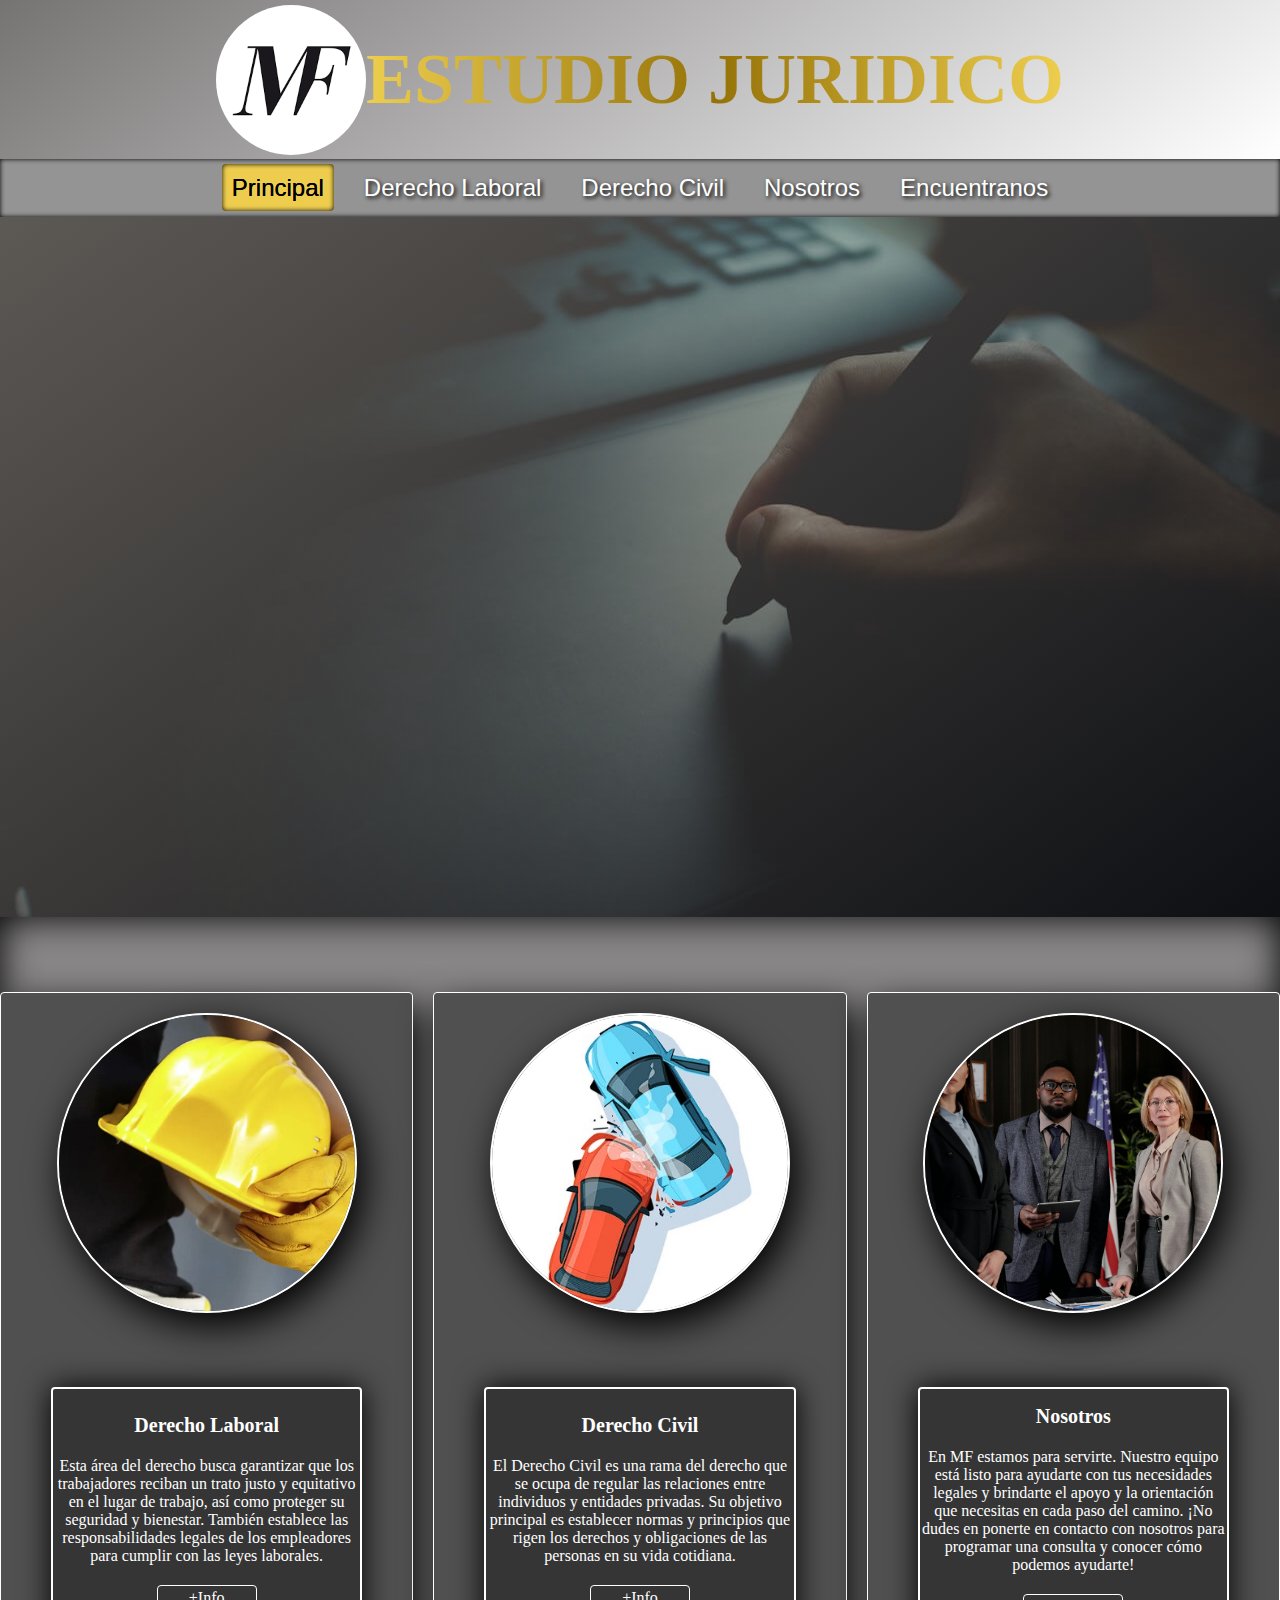
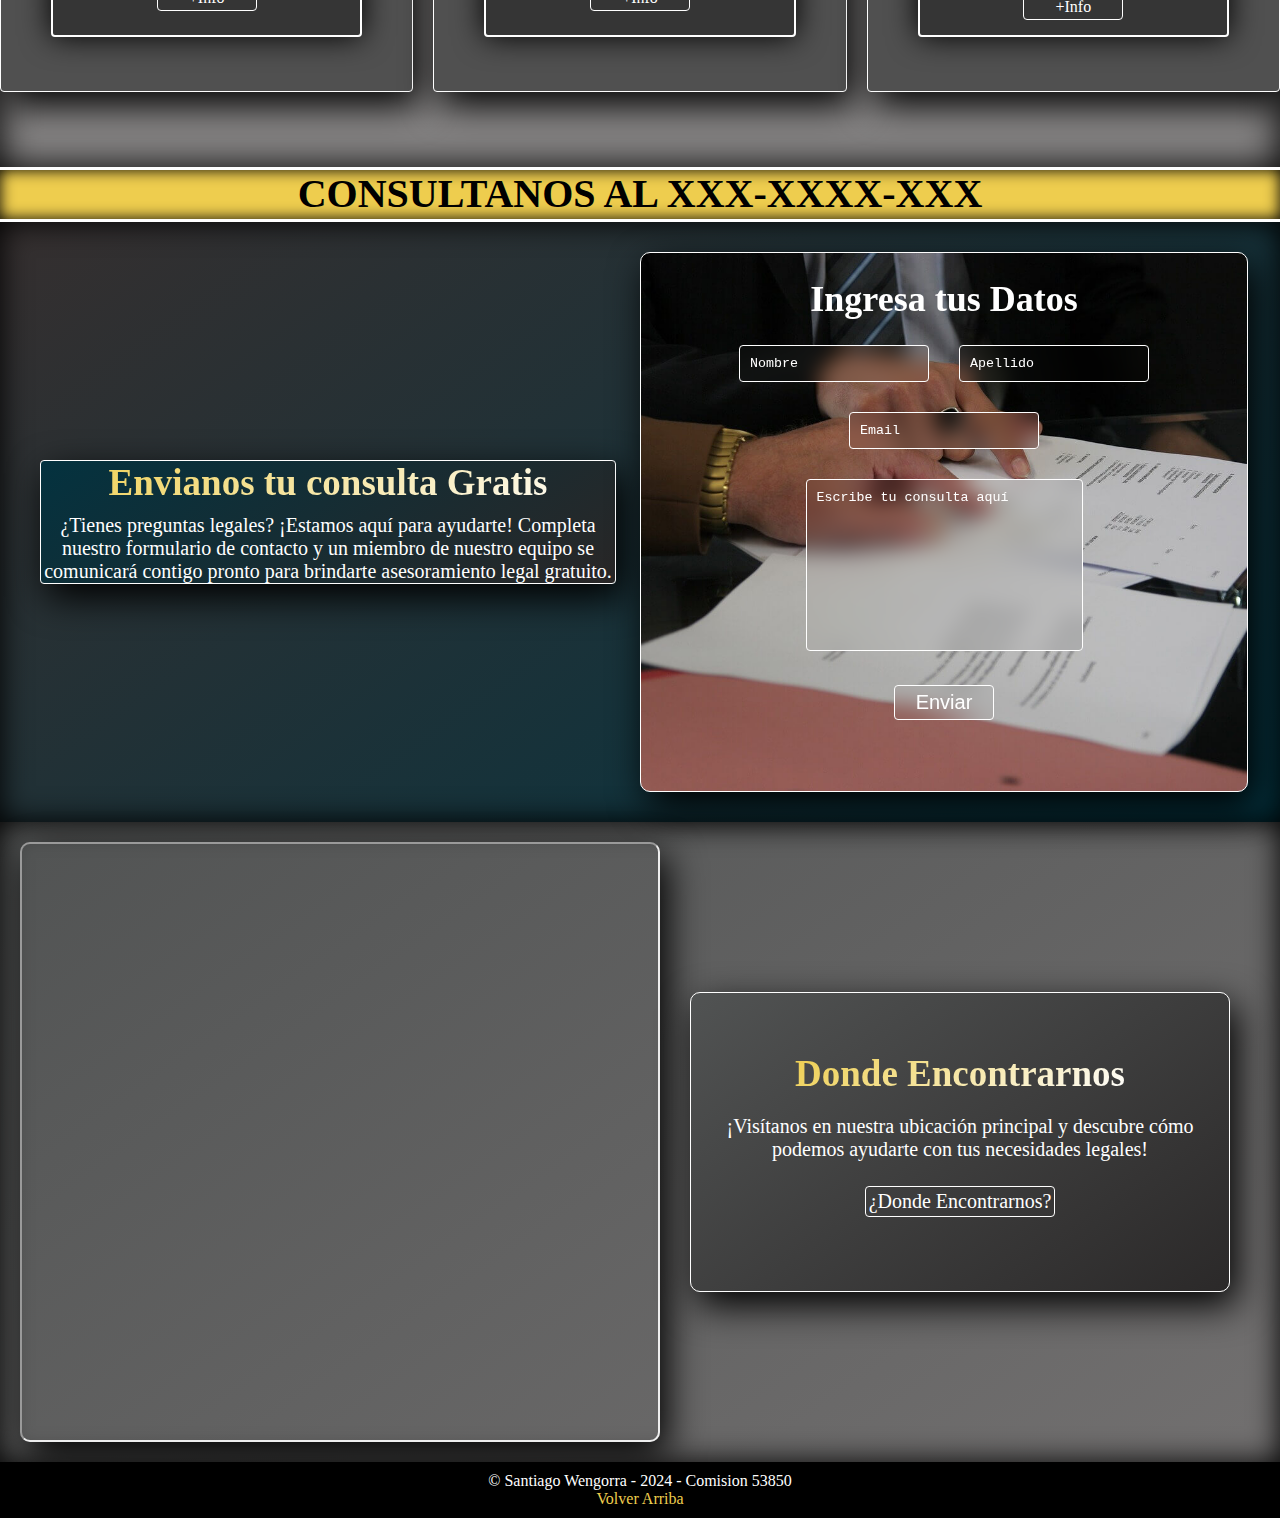
<file: index.html>
<!DOCTYPE html>
<html lang="en">
<head>
    <meta charset="UTF-8">
    <meta name="viewport" content="width=device-width, initial-scale=1.0">
    <link rel="stylesheet" href="css/style.css">
    
    <!-- Favicons -->
    <link rel="apple-touch-icon" sizes="57x57" href="Favicon/apple-icon-57x57.png">
    <link rel="apple-touch-icon" sizes="60x60" href="Favicon/apple-icon-60x60.png">
    <link rel="apple-touch-icon" sizes="72x72" href="Favicon/apple-icon-72x72.png">
    <link rel="apple-touch-icon" sizes="76x76" href="Favicon/apple-icon-76x76.png">
    <link rel="apple-touch-icon" sizes="114x114" href="Favicon/apple-icon-114x114.png">
    <link rel="apple-touch-icon" sizes="120x120" href="Favicon/apple-icon-120x120.png">
    <link rel="apple-touch-icon" sizes="144x144" href="Favicon/apple-icon-144x144.png">
    <link rel="apple-touch-icon" sizes="152x152" href="Favicon/apple-icon-152x152.png">
    <link rel="apple-touch-icon" sizes="180x180" href="Favicon/apple-icon-180x180.png">
    <link rel="icon" type="image/png" sizes="192x192"  href="Favicon/android-icon-192x192.png">
    <link rel="icon" type="image/png" sizes="32x32" href="Favicon/favicon-32x32.png">
    <link rel="icon" type="image/png" sizes="96x96" href="Favicon/favicon-96x96.png">
    <link rel="icon" type="image/png" sizes="16x16" href="Favicon/favicon-16x16.png">
    <link rel="manifest" href="Favicon/manifest.json">
    <meta name="msapplication-TileColor" content="#ffffff">
    <meta name="msapplication-TileImage" content="/ms-icon-144x144.png">
    <meta name="theme-color" content="#ffffff">

    <!-- Primary Meta Tags -->
    <title>MF Estudio Jurídico: Asesoramiento Legal</title>
    <meta name="title" content="MF Estudio Jurídico: Asesoramiento Legal" />
    <meta name="description" content="MF Estudio Jurídico ofrece asesoramiento legal especializado en áreas como derecho civil y laboral. Nuestro equipo de abogados altamente cualificados está comprometido en brindar soluciones efectivas y personalizadas para nuestros clientes. ¡Contáctenos hoy para recibir asistencia legal confiable y experta!" />
    <meta name="keywords" content="Asesoramiento legal, Derecho civil, Derecho laboral, Estudio jurídico, Abogados, Consultoría legal, Litigios civiles, Litigios laborales, Contratos, Derechos del trabajador, Derechos del consumidor, Resolución de conflictos, Legislación laboral, Responsabilidad civil, Derecho de familia">

    <!-- Open Graph / Facebook -->
    <meta property="og:type" content="website" />
    <meta property="og:url" content="" />
    <meta property="og:title" content="MF Estudio Jurídico: Asesoramiento Legal" />
    <meta property="og:description" content="MF Estudio Jurídico ofrece asesoramiento legal especializado en áreas como derecho civil y laboral. Nuestro equipo de abogados altamente cualificados está comprometido en brindar soluciones efectivas y personalizadas para nuestros clientes. ¡Contáctenos hoy para recibir asistencia legal confiable y experta!" />
    <meta property="og:image" content="Images/Logo.png" />

    <!-- Twitter -->
    <meta property="twitter:card" content="summary_large_image" />
    <meta property="twitter:url" content="" />
    <meta property="twitter:title" content="MF Estudio Jurídico: Asesoramiento Legal" />
    <meta property="twitter:description" content="MF Estudio Jurídico ofrece asesoramiento legal especializado en áreas como derecho civil y laboral. Nuestro equipo de abogados altamente cualificados está comprometido en brindar soluciones efectivas y personalizadas para nuestros clientes. ¡Contáctenos hoy para recibir asistencia legal confiable y experta!" />
    <meta property="twitter:image" content="Images/Logo.png" />
</head>
<body>
    <header>
        <nav id="up">
            <section class="titulo">
            <a href="index.html"><img src="Images/Logo.png" alt="Logo que dice MF"></a>
            <h1>ESTUDIO JURIDICO</h1>
            <p></p>
            </section>
        <ul class="nav-list">
            <li>
            <a href="index.html" class="actual">Principal</a>
            </li>
            <li>
            <a href="Pages/Derecho Laboral.html">Derecho Laboral</a>
            </li>
            <li>
            <a href="Pages/Derecho Civil.html">Derecho Civil</a>
            </li>
            <li>
            <a href="Pages/Nosotros.html">Nosotros</a>
            </li>
            <li>
            <a href="Pages/Encuentranos.html">Encuentranos</a>
            </li>
         </ul>
        </nav>
    </header>

    <main>
        <!-- IMAGEN PRINCIPAL -->
        <section class="ImgPrincipal"></section>

        <!-- CONTENIDO -->
        <section class="content bg-light-gray">
            <div class="card bg-medium-gray">
                <img src="Images/LaboralPrincipal.jpg" alt="Obrero sosteniendo su casco">
                <article class="text-card bg-dark-gray">
                    <h3>Derecho Laboral</h3>
                    <p>Esta área del derecho busca garantizar que los trabajadores reciban un trato justo y equitativo en el lugar de trabajo, así como proteger su seguridad y bienestar. También establece las responsabilidades legales de los empleadores para cumplir con las leyes laborales.</p>
                    <a href="Pages/Derecho Laboral.html">+Info</a>
                </article>
            </div>
            <div class="card bg-medium-gray">
                <img src="Images/CivilPrincipal.jpg" alt="Dos autos en un accidente">
                <article class="text-card bg-dark-gray">
                    <h3>Derecho Civil</h3>
                    <p>El Derecho Civil es una rama del derecho que se ocupa de regular las relaciones entre individuos y entidades privadas. Su objetivo principal es establecer normas y principios que rigen los derechos y obligaciones de las personas en su vida cotidiana.</p>
                    <a href="Pages/Derecho Civil.html">+Info</a>
                </article>
            </div>
            <div class="card bg-medium-gray">
                <img src="Images/NosotrosPrincipal.jpg" alt="Grupo de abogados">
                <article class="text-card bg-dark-gray">
                    <h3 >Nosotros</h3>
                    <p>En MF estamos para servirte. Nuestro equipo está listo para ayudarte con tus necesidades legales y brindarte el apoyo y la orientación que necesitas en cada paso del camino. ¡No dudes en ponerte en contacto con nosotros para programar una consulta y conocer cómo podemos ayudarte!</p>
                    <a href="Pages/Nosotros.html">+Info</a>
                </article>
            </div>
        </section>

        <!-- CONTACTO -->
        <section class="contacto">
            <a href="Pages/Encuentranos.html"><h2>CONSULTANOS AL XXX-XXXX-XXX</h2></a>
        </section>
        
        <!-- CONSULTA -->
        <section class="consulta">
            <div class="cartelConsulta">
                <h3>Envianos tu consulta Gratis</h3>
                <p>¿Tienes preguntas legales? ¡Estamos aquí para ayudarte! Completa nuestro formulario de contacto y un miembro de nuestro equipo se comunicará contigo pronto para brindarte asesoramiento legal gratuito.</p>
            </div>
            <article>
                <h3>Ingresa tus Datos</h3>
            <form class="form" action="">
                <!-- 2 columnas -->
                <div class="columnadoble">
                    <!-- columna 1 -->
                    <div>
                        <!-- <label for="name">Nombre</label> -->
                        <input class="controls" type="text" placeholder="Nombre" id="name" name="name">
                    </div>
                    <!-- columna 2 -->
                    <div>
                        <!-- <label for="surname">Apellido</label> -->
                        <input class="controls"  type="text" placeholder="Apellido" id="surname" name="surname">
                    </div>
                </div>
                <div>
                    <!-- <label for="email">Email</label> -->
                    <input class="controls" type="email" name="email" id="email" placeholder="Email">
                </div>
                <div>
                    <!-- <label for="consult">Consulta</label> -->
                    <textarea class="controls" name="consulta" id="consult" cols="30" rows="10" placeholder="Escribe tu consulta aquí"></textarea>
                </div>
                <div>
                    <button class="button" type="submit">Enviar</button>
                </div>
            </form>
            </article>
        </section>

        <!-- ENCUENTRANOS -->
        <section class="encuentro">
            <iframe src="https://www.google.com/maps/embed?pb=!1m18!1m12!1m3!1d3344.581715645557!2d-68.87905657371896!3d-33.04114882443241!2m3!1f0!2f0!3f0!3m2!1i1024!2i768!4f13.1!3m3!1m2!1s0x967e75429d7cdf73%3A0xe3c29a068defc98a!2sParque%20Urbano%20Luj%C3%A1n%20de%20Cuyo!5e0!3m2!1ses!2sar!4v1710275688861!5m2!1ses!2sar" loading="lazy" referrerpolicy="no-referrer-when-downgrade"></iframe>
            <article class="cartelEncuentro">
                <h3>Donde Encontrarnos</h3>
                <p>¡Visítanos en nuestra ubicación principal y descubre cómo podemos ayudarte con tus necesidades legales!</p>
                <a href="Pages/Encuentranos.html">¿Donde Encontrarnos?</a>
            </article>
        </section>
</main>
        <!-- FOOTER -->
  <footer>
    <p>&copy; Santiago Wengorra - 2024 - Comision 53850</p>
    <a href="#up">Volver Arriba</a>
  </footer>
</body>
</html>
</file>
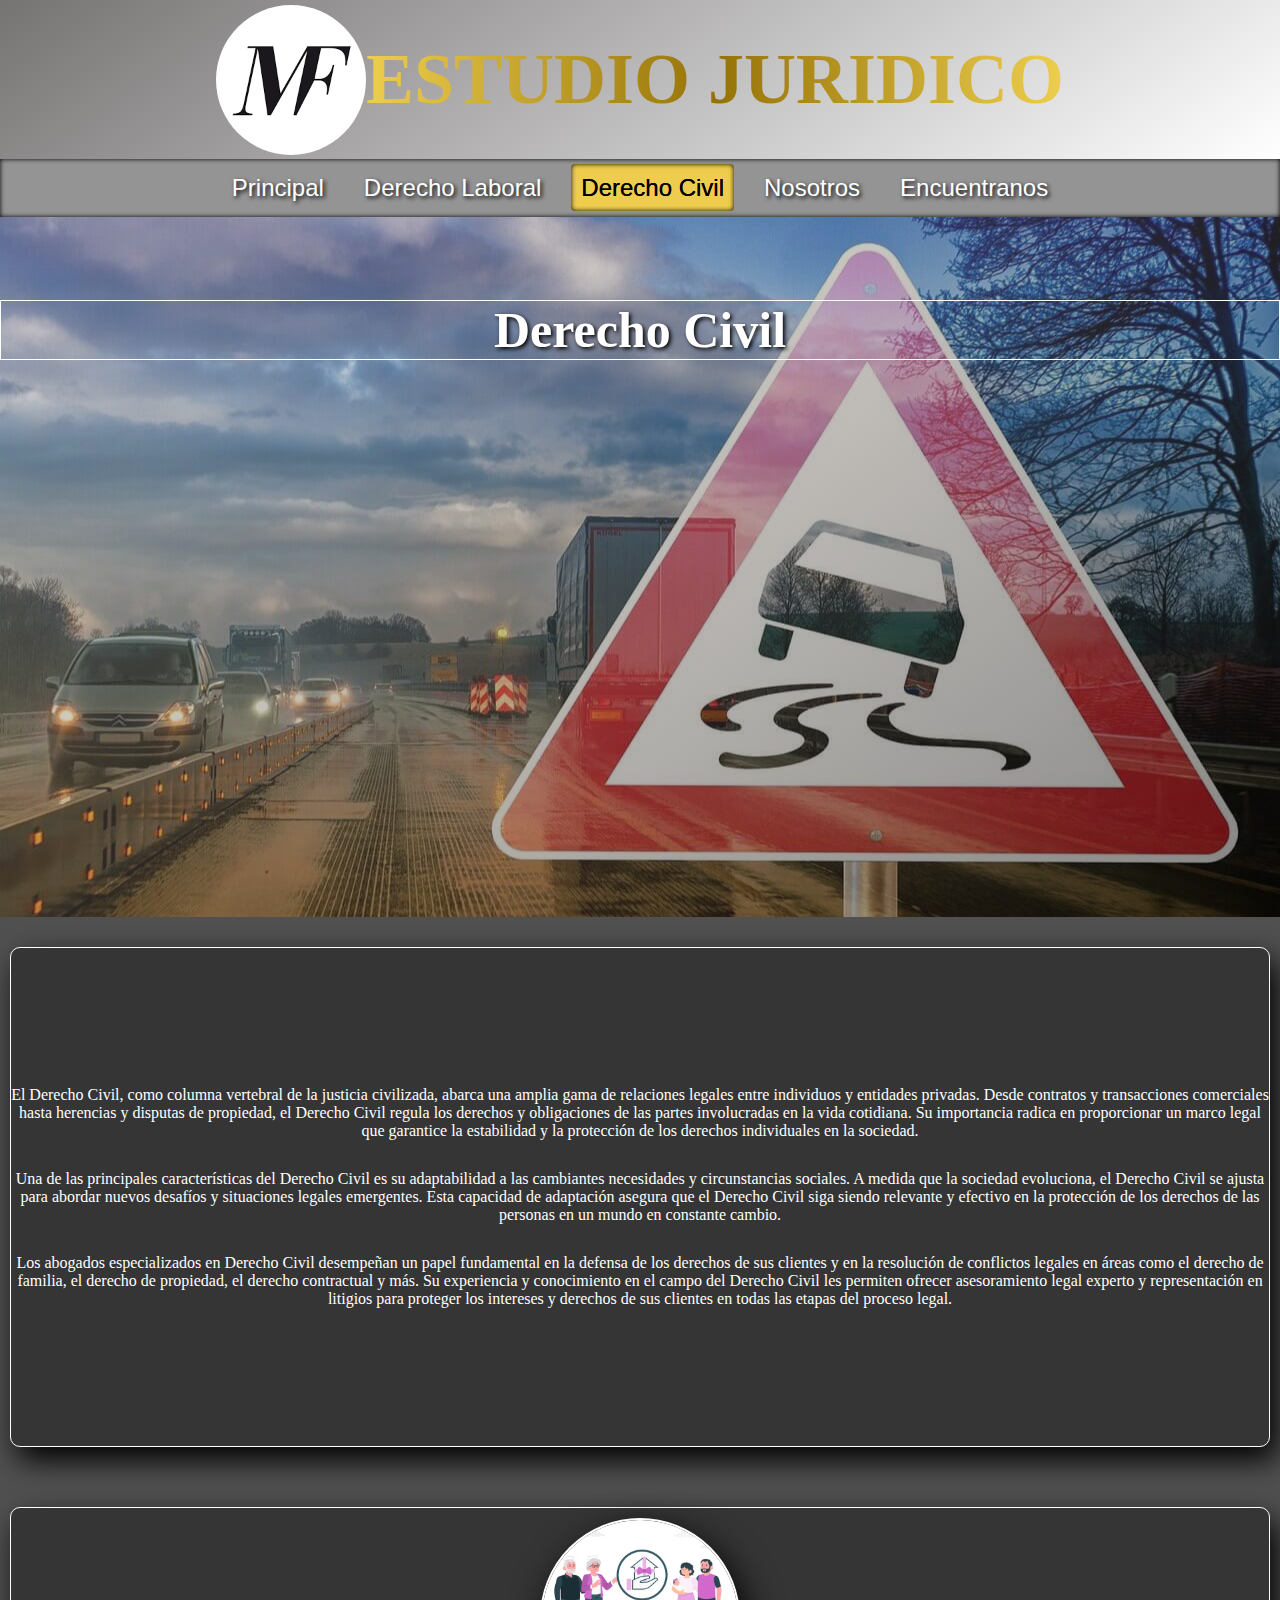
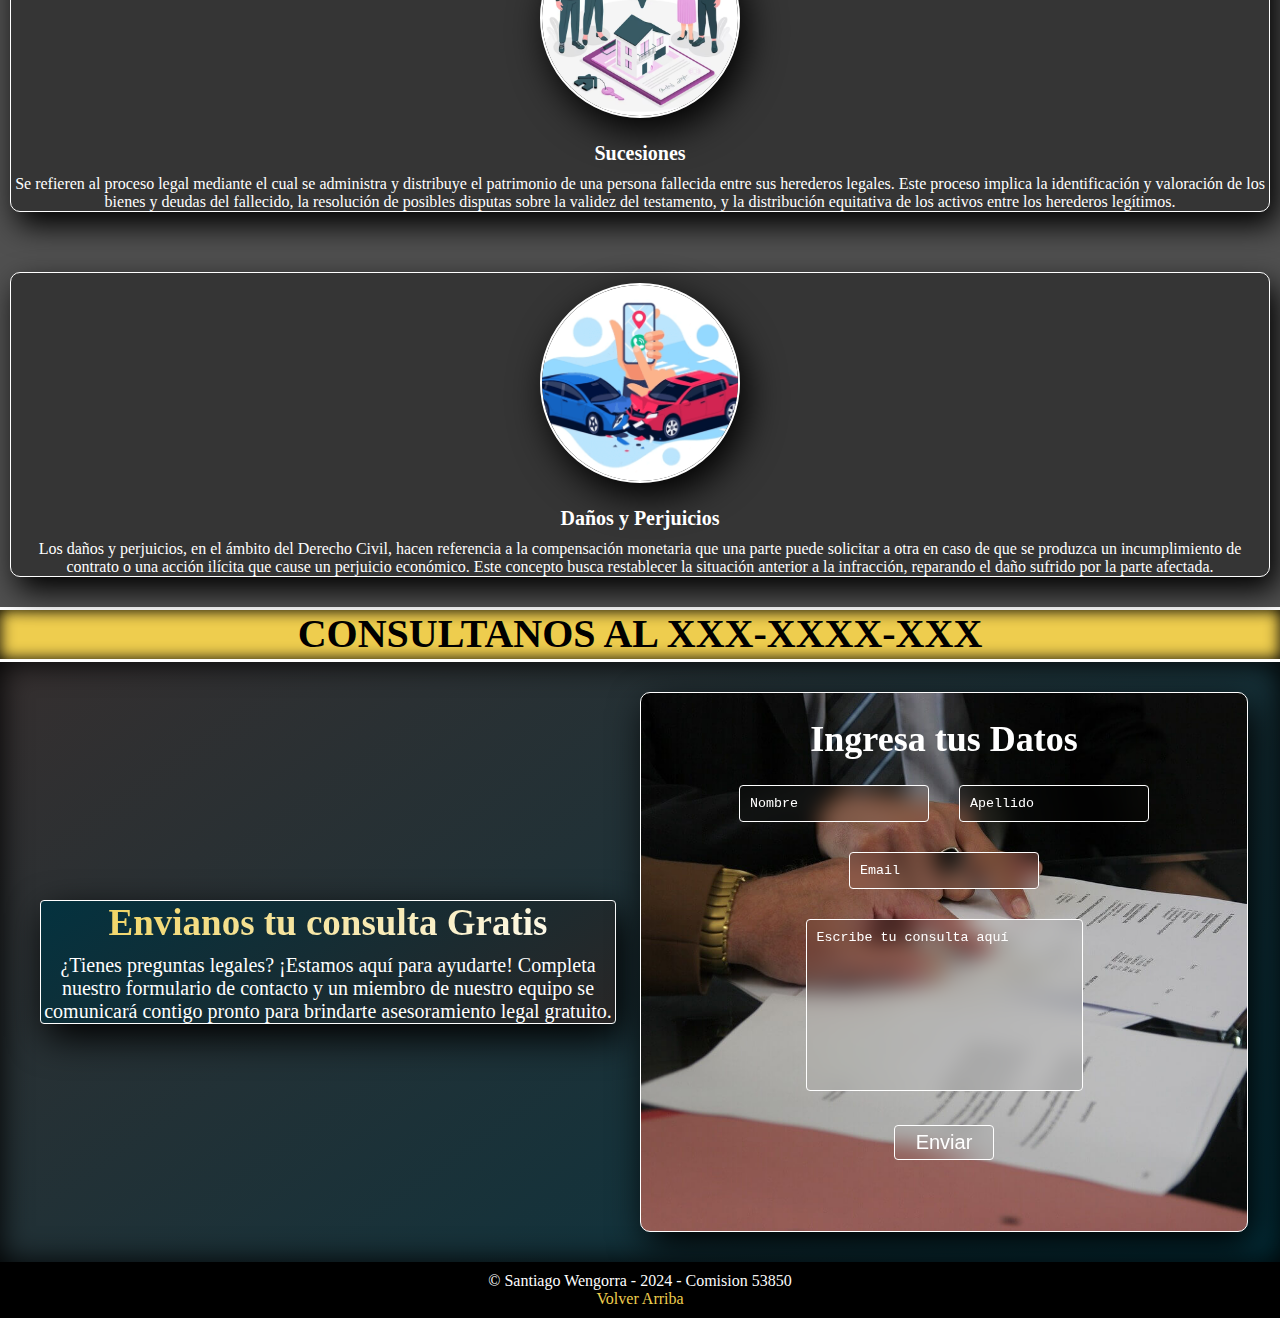
<file: Pages/Derecho Civil.html>
<!DOCTYPE html>
<html lang="en">
<head>
    <meta charset="UTF-8">
    <meta name="viewport" content="width=device-width, initial-scale=1.0">
    <link rel="stylesheet" href="../css/style.css">
    
    <!-- Favicons -->
    <link rel="apple-touch-icon" sizes="57x57" href="../Favicon//apple-icon-57x57.png">
    <link rel="apple-touch-icon" sizes="60x60" href="../Favicon//apple-icon-60x60.png">
    <link rel="apple-touch-icon" sizes="72x72" href="../Favicon//apple-icon-72x72.png">
    <link rel="apple-touch-icon" sizes="76x76" href="../Favicon//apple-icon-76x76.png">
    <link rel="apple-touch-icon" sizes="114x114" href="../Favicon//apple-icon-114x114.png">
    <link rel="apple-touch-icon" sizes="120x120" href="../Favicon//apple-icon-120x120.png">
    <link rel="apple-touch-icon" sizes="144x144" href="../Favicon//apple-icon-144x144.png">
    <link rel="apple-touch-icon" sizes="152x152" href="../Favicon//apple-icon-152x152.png">
    <link rel="apple-touch-icon" sizes="180x180" href="../Favicon//apple-icon-180x180.png">
    <link rel="icon" type="image/png" sizes="192x192"  href="../Favicon//android-icon-192x192.png">
    <link rel="icon" type="image/png" sizes="32x32" href="../Favicon//favicon-32x32.png">
    <link rel="icon" type="image/png" sizes="96x96" href="../Favicon//favicon-96x96.png">
    <link rel="icon" type="image/png" sizes="16x16" href="../Favicon//favicon-16x16.png">
    <link rel="manifest" href="../Favicon//manifest.json">
    <meta name="msapplication-TileColor" content="#ffffff">
    <meta name="msapplication-TileImage" content="/ms-icon-144x144.png">
    <meta name="theme-color" content="#ffffff">

    <!-- Primary Meta Tags -->
    <title>MF Estudio Juridico: Derecho Civil</title>
    <meta name="title" content="MF Derecho Civil" />
    <meta name="description" content="En MF Estudio Jurídico, nuestro equipo especializado en Derecho Civil ofrece asesoramiento integral y representación legal en una variedad de asuntos civiles. Desde disputas contractuales hasta asuntos de propiedad y responsabilidad civil, nuestros abogados están dedicados a proteger los derechos e intereses de nuestros clientes. Confíe en nosotros para brindarle soluciones efectivas y personalizadas en el ámbito del Derecho Civil." />
    <meta name="keywords" content="Derecho civil, Legislación civil, Contratos civiles, Responsabilidad civil, Propiedad, Derechos de propiedad, Leyes de propiedad, Litigios civiles, Leyes de sucesión, Ley de contratos, Ley de obligaciones, Derechos civiles y políticos">

    <!-- Open Graph / Facebook -->
    <meta property="og:type" content="website" />
    <meta property="og:url" content="" />
    <meta property="og:title" content="MF Derecho Civil" />
    <meta property="og:description" content="En MF Estudio Jurídico, nuestro equipo especializado en Derecho Civil ofrece asesoramiento integral y representación legal en una variedad de asuntos civiles. Desde disputas contractuales hasta asuntos de propiedad y responsabilidad civil, nuestros abogados están dedicados a proteger los derechos e intereses de nuestros clientes. Confíe en nosotros para brindarle soluciones efectivas y personalizadas en el ámbito del Derecho Civil." />
    <meta property="og:image" content="../Images/Logo.png" />

    <!-- Twitter -->
    <meta property="twitter:card" content="summary_large_image" />
    <meta property="twitter:url" content="" />
    <meta property="twitter:title" content="MF Derecho Civil" />
    <meta property="twitter:description" content="En MF Estudio Jurídico, nuestro equipo especializado en Derecho Civil ofrece asesoramiento integral y representación legal en una variedad de asuntos civiles. Desde disputas contractuales hasta asuntos de propiedad y responsabilidad civil, nuestros abogados están dedicados a proteger los derechos e intereses de nuestros clientes. Confíe en nosotros para brindarle soluciones efectivas y personalizadas en el ámbito del Derecho Civil." />
    <meta property="twitter:image" content="../Images/Logo.png" />
</head>
<body>
    <header>
        <nav id="up">
            <section class="titulo">
            <a href="../index.html"><img src="../Images/Logo.png" alt="Logo que dice MF"></a>
            <h1>ESTUDIO JURIDICO</h1>
            <p></p>
            </section>
        <ul class="nav-list">
            <li>
            <a href="../index.html">Principal</a>
            </li>
            <li>
            <a href="Derecho Laboral.html">Derecho Laboral</a>
            </li>
            <li>
            <a href="Derecho Civil.html" class="actual">Derecho Civil</a>
            </li>
            <li>
            <a href="Nosotros.html">Nosotros</a>
            </li>
            <li>
            <a href="Encuentranos.html">Encuentranos</a>
            </li>
         </ul>
        </nav>
    </header>

    <main>
        <section class="Imgcivil">
            <div>
                <h2 class="subtitulo">Derecho Civil</h2>
            </div>
        </section>

        <!-- Texto -->
        <section class="text-civil bg-medium-gray">
            <article class="text-box-civil bg-dark-gray">
                    <p>El Derecho Civil, como columna vertebral de la justicia civilizada, abarca una amplia gama de relaciones legales entre individuos y entidades privadas. Desde contratos y transacciones comerciales hasta herencias y disputas de propiedad, el Derecho Civil regula los derechos y obligaciones de las partes involucradas en la vida cotidiana. Su importancia radica en proporcionar un marco legal que garantice la estabilidad y la protección de los derechos individuales en la sociedad.</p>

                    <p>Una de las principales características del Derecho Civil es su adaptabilidad a las cambiantes necesidades y circunstancias sociales. A medida que la sociedad evoluciona, el Derecho Civil se ajusta para abordar nuevos desafíos y situaciones legales emergentes. Esta capacidad de adaptación asegura que el Derecho Civil siga siendo relevante y efectivo en la protección de los derechos de las personas en un mundo en constante cambio.</p>

                    <p>Los abogados especializados en Derecho Civil desempeñan un papel fundamental en la defensa de los derechos de sus clientes y en la resolución de conflictos legales en áreas como el derecho de familia, el derecho de propiedad, el derecho contractual y más. Su experiencia y conocimiento en el campo del Derecho Civil les permiten ofrecer asesoramiento legal experto y representación en litigios para proteger los intereses y derechos de sus clientes en todas las etapas del proceso legal.</p>       
            </article>
            <div class="sucesiones bg-dark-gray">
            <a href="#consulta"><img src="../Images/Sucesiones.png" alt="Caricatura de 2 ancianos regalando su casa a sus hijos luego de fallecer"></a>
            <h3>Sucesiones</h3>
            <p>Se refieren al proceso legal mediante el cual se administra y distribuye el patrimonio de una persona fallecida entre sus herederos legales. Este proceso implica la identificación y valoración de los bienes y deudas del fallecido, la resolución de posibles disputas sobre la validez del testamento, y la distribución equitativa de los activos entre los herederos legítimos.</p>      
            </div>
            <div class="daños bg-dark-gray">
            <a href="#consulta"><img src="../Images/Daños.png" alt="Caricatura de 2 autos en un accidente"></a>
            <h3>Daños y Perjuicios</h3>
            <p>Los daños y perjuicios, en el ámbito del Derecho Civil, hacen referencia a la compensación monetaria que una parte puede solicitar a otra en caso de que se produzca un incumplimiento de contrato o una acción ilícita que cause un perjuicio económico. Este concepto busca restablecer la situación anterior a la infracción, reparando el daño sufrido por la parte afectada.</p>
            </div>
        </section>

        <!-- Contacto -->
        <section class="contacto">
            <a href="Encuentranos.html"><h3>CONSULTANOS AL XXX-XXXX-XXX</h3></a>
        </section>

        <!-- Consulta -->
        <section class="consulta" id="consulta">
            <div class="cartelConsulta">
                <h3>Envianos tu consulta Gratis</h3>
                <p>¿Tienes preguntas legales? ¡Estamos aquí para ayudarte! Completa nuestro formulario de contacto y un miembro de nuestro equipo se comunicará contigo pronto para brindarte asesoramiento legal gratuito.</p>
            </div>
            <article>
                <h3>Ingresa tus Datos</h3>
            <form class="form" action="">
                <!-- 2 columnas -->
                <div class="columnadoble">
                    <!-- columna 1 -->
                    <div>
                        <!-- <label for="name">Nombre</label> -->
                        <input class="controls" type="text" placeholder="Nombre" id="name" name="name">
                    </div>
                    <!-- columna 2 -->
                    <div>
                        <!-- <label for="surname">Apellido</label> -->
                        <input class="controls"  type="text" placeholder="Apellido" id="surname" name="surname">
                    </div>
                </div>
                <div>
                    <!-- <label for="email">Email</label> -->
                    <input class="controls" type="email" name="email" id="email" placeholder="Email">
                </div>
                <div>
                    <!-- <label for="consult">Consulta</label> -->
                    <textarea class="controls" name="consulta" id="consult" cols="30" rows="10" placeholder="Escribe tu consulta aquí"></textarea>
                </div>
                <div>
                    <button class="button" type="submit">Enviar</button>
                </div>
            </form>
            </article>
        </section>

  <!-- footer -->
  <footer>
    <p>&copy; Santiago Wengorra - 2024 - Comision 53850</p>
    <a href="#up">Volver Arriba</a>
  </footer>
</body>
</html>
</file>
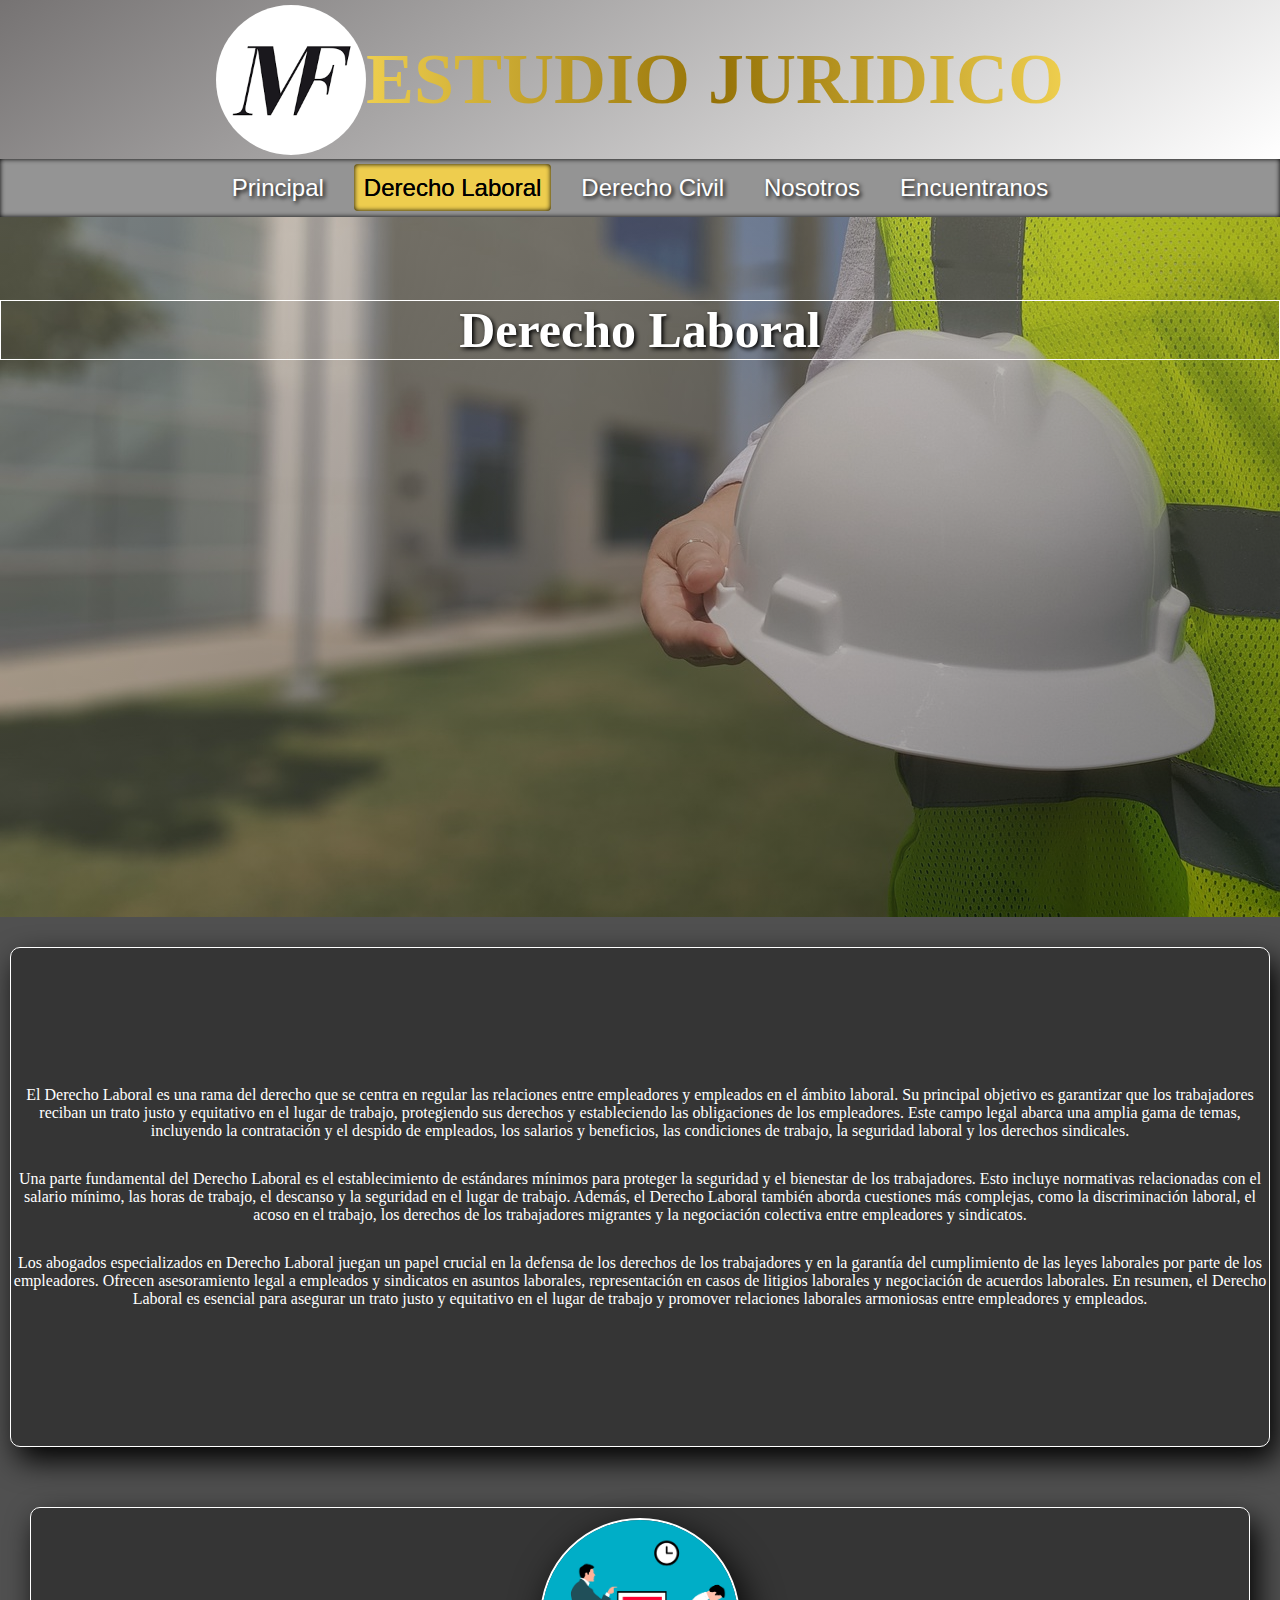
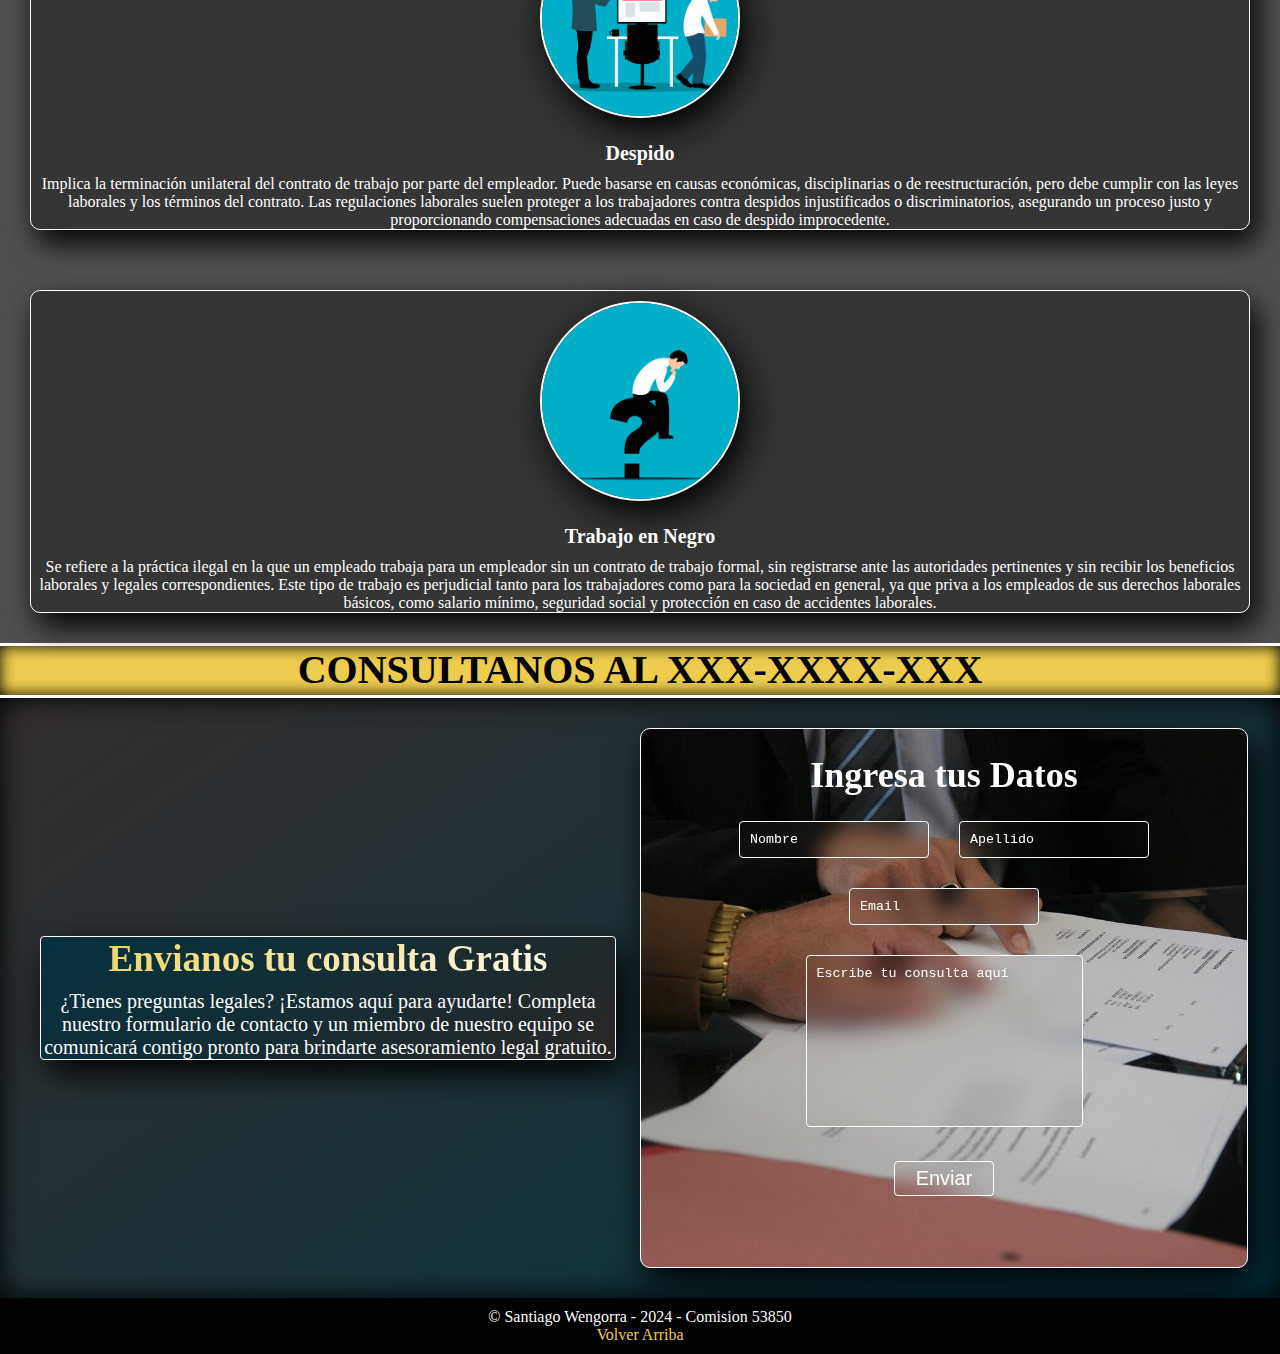
<file: Pages/Derecho Laboral.html>
<!DOCTYPE html>
<html lang="en">
<head>
    <meta charset="UTF-8">
    <meta name="viewport" content="width=device-width, initial-scale=1.0">
    <link rel="stylesheet" href="../css/style.css">
    
    <!-- Favicons -->
    <link rel="apple-touch-icon" sizes="57x57" href="../Favicon//apple-icon-57x57.png">
    <link rel="apple-touch-icon" sizes="60x60" href="../Favicon//apple-icon-60x60.png">
    <link rel="apple-touch-icon" sizes="72x72" href="../Favicon//apple-icon-72x72.png">
    <link rel="apple-touch-icon" sizes="76x76" href="../Favicon//apple-icon-76x76.png">
    <link rel="apple-touch-icon" sizes="114x114" href="../Favicon//apple-icon-114x114.png">
    <link rel="apple-touch-icon" sizes="120x120" href="../Favicon//apple-icon-120x120.png">
    <link rel="apple-touch-icon" sizes="144x144" href="../Favicon//apple-icon-144x144.png">
    <link rel="apple-touch-icon" sizes="152x152" href="../Favicon//apple-icon-152x152.png">
    <link rel="apple-touch-icon" sizes="180x180" href="../Favicon//apple-icon-180x180.png">
    <link rel="icon" type="image/png" sizes="192x192"  href="../Favicon//android-icon-192x192.png">
    <link rel="icon" type="image/png" sizes="32x32" href="../Favicon//favicon-32x32.png">
    <link rel="icon" type="image/png" sizes="96x96" href="../Favicon//favicon-96x96.png">
    <link rel="icon" type="image/png" sizes="16x16" href="../Favicon//favicon-16x16.png">
    <link rel="manifest" href="../Favicon//manifest.json">
    <meta name="msapplication-TileColor" content="#ffffff">
    <meta name="msapplication-TileImage" content="/ms-icon-144x144.png">
    <meta name="theme-color" content="#ffffff">

    <!-- Primary Meta Tags -->
    <title>MF Estudio Juridico: Derecho Laboral</title>
    <meta name="title" content="MF Derecho Laboral" />
    <meta name="description" content="En MF Estudio Jurídico, nuestro equipo especializado en Derecho Laboral ofrece asesoramiento experto y representación legal en una amplia gama de asuntos laborales. Desde conflictos laborales y despidos injustificados hasta negociaciones colectivas y cumplimiento normativo, estamos comprometidos a proteger los derechos de nuestros clientes y garantizar un entorno laboral justo y equitativo. Confíe en nosotros para brindarle soluciones eficaces y personalizadas en el ámbito del Derecho Laboral." />
    <meta name="keywords" content="Derecho laboral, Legislación laboral, Contratos laborales, Derechos laborales, Leyes laborales, Condiciones laborales, Derechos del trabajador, Derechos sindicales, Litigios laborales, Despido laboral, Seguridad laboral, Ley de trabajo, Normativa laboral">

    <!-- Open Graph / Facebook -->
    <meta property="og:type" content="website" />
    <meta property="og:url" content="" />
    <meta property="og:title" content="MF Derecho Laboral" />
    <meta property="og:description" content="En MF Estudio Jurídico, nuestro equipo especializado en Derecho Laboral ofrece asesoramiento experto y representación legal en una amplia gama de asuntos laborales. Desde conflictos laborales y despidos injustificados hasta negociaciones colectivas y cumplimiento normativo, estamos comprometidos a proteger los derechos de nuestros clientes y garantizar un entorno laboral justo y equitativo. Confíe en nosotros para brindarle soluciones eficaces y personalizadas en el ámbito del Derecho Laboral." />
    <meta property="og:image" content="../Images/Logo.png" />

    <!-- Twitter -->
    <meta property="twitter:card" content="summary_large_image" />
    <meta property="twitter:url" content="" />
    <meta property="twitter:title" content="MF Derecho Laboral" />
    <meta property="twitter:description" content="En MF Estudio Jurídico, nuestro equipo especializado en Derecho Laboral ofrece asesoramiento experto y representación legal en una amplia gama de asuntos laborales. Desde conflictos laborales y despidos injustificados hasta negociaciones colectivas y cumplimiento normativo, estamos comprometidos a proteger los derechos de nuestros clientes y garantizar un entorno laboral justo y equitativo. Confíe en nosotros para brindarle soluciones eficaces y personalizadas en el ámbito del Derecho Laboral." />
    <meta property="twitter:image" content="../Images/Logo.png" />
</head>
<body>
    <header>
        <nav id="up">
            <section class="titulo">
            <a href="../index.html"><img src="../Images/Logo.png" alt="Logo que dice MF"></a>
            <h1>ESTUDIO JURIDICO</h1>
            <p></p>
            </section>
        <ul class="nav-list">
            <li>
            <a href="../index.html">Principal</a>
            </li>
            <li>
            <a href="Derecho Laboral.html" class="actual">Derecho Laboral</a>
            </li>
            <li>
            <a href="Derecho Civil.html">Derecho Civil</a>
            </li>
            <li>
            <a href="Nosotros.html">Nosotros</a>
            </li>
            <li>
            <a href="Encuentranos.html">Encuentranos</a>
            </li>
         </ul>
        </nav>
    </header>

    <main>
        <section class="Imglaboral">
            <div>
                <h2 class="subtitulo">Derecho Laboral</h2>
            </div>
        </section>
        
        <!-- Texto -->
        <section class="text-laboral bg-medium-gray">
            <article class="text-box-laboral bg-dark-gray">
                <p>El Derecho Laboral es una rama del derecho que se centra en regular las relaciones entre empleadores y empleados en el ámbito laboral. Su principal objetivo es garantizar que los trabajadores reciban un trato justo y equitativo en el lugar de trabajo, protegiendo sus derechos y estableciendo las obligaciones de los empleadores. Este campo legal abarca una amplia gama de temas, incluyendo la contratación y el despido de empleados, los salarios y beneficios, las condiciones de trabajo, la seguridad laboral y los derechos sindicales.</p>

                <p>Una parte fundamental del Derecho Laboral es el establecimiento de estándares mínimos para proteger la seguridad y el bienestar de los trabajadores. Esto incluye normativas relacionadas con el salario mínimo, las horas de trabajo, el descanso y la seguridad en el lugar de trabajo. Además, el Derecho Laboral también aborda cuestiones más complejas, como la discriminación laboral, el acoso en el trabajo, los derechos de los trabajadores migrantes y la negociación colectiva entre empleadores y sindicatos.</p>

                <p>Los abogados especializados en Derecho Laboral juegan un papel crucial en la defensa de los derechos de los trabajadores y en la garantía del cumplimiento de las leyes laborales por parte de los empleadores. Ofrecen asesoramiento legal a empleados y sindicatos en asuntos laborales, representación en casos de litigios laborales y negociación de acuerdos laborales. En resumen, el Derecho Laboral es esencial para asegurar un trato justo y equitativo en el lugar de trabajo y promover relaciones laborales armoniosas entre empleadores y empleados.</p>       
            </article>
            <div class="despido bg-dark-gray">
                <a href="#consulta"><img src="../Images/Despido.png" alt="Jefe despidiendo a un trabajador que se va con sus pertenencias"></a>
                <h3>Despido</h3>
                <p>Implica la terminación unilateral del contrato de trabajo por parte del empleador. Puede basarse en causas económicas, disciplinarias o de reestructuración, pero debe cumplir con las leyes laborales y los términos del contrato. Las regulaciones laborales suelen proteger a los trabajadores contra despidos injustificados o discriminatorios, asegurando un proceso justo y proporcionando compensaciones adecuadas en caso de despido improcedente.</p>           
            </div>
            <div class="trabajo-negro bg-dark-gray">
                <a href="#consulta"><img src="../Images/TrabajoNegro.png" alt="Trabajador sentado sobre un signo de interrogación"></a>
                <h3>Trabajo en Negro</h3>
                <p>Se refiere a la práctica ilegal en la que un empleado trabaja para un empleador sin un contrato de trabajo formal, sin registrarse ante las autoridades pertinentes y sin recibir los beneficios laborales y legales correspondientes. Este tipo de trabajo es perjudicial tanto para los trabajadores como para la sociedad en general, ya que priva a los empleados de sus derechos laborales básicos, como salario mínimo, seguridad social y protección en caso de accidentes laborales. </p>
            </div>
        </section>

        <!-- Contacto -->
        <section class="contacto">
            <a href="Encuentranos.html"><h3>CONSULTANOS AL XXX-XXXX-XXX</h3></a>
        </section>

        <!-- Consulta -->
        <section class="consulta" id="consulta">
            <div class="cartelConsulta">
                <h3>Envianos tu consulta Gratis</h3>
                <p>¿Tienes preguntas legales? ¡Estamos aquí para ayudarte! Completa nuestro formulario de contacto y un miembro de nuestro equipo se comunicará contigo pronto para brindarte asesoramiento legal gratuito.</p>
            </div>
            <article>
                <h3>Ingresa tus Datos</h3>
            <form class="form" action="">
                <!-- 2 columnas -->
                <div class="columnadoble">
                    <!-- columna 1 -->
                    <div>
                        <!-- <label for="name">Nombre</label> -->
                        <input class="controls" type="text" placeholder="Nombre" id="name" name="name">
                    </div>
                    <!-- columna 2 -->
                    <div>
                        <!-- <label for="surname">Apellido</label> -->
                        <input class="controls"  type="text" placeholder="Apellido" id="surname" name="surname">
                    </div>
                </div>
                <div>
                    <!-- <label for="email">Email</label> -->
                    <input class="controls" type="email" name="email" id="email" placeholder="Email">
                </div>
                <div>
                    <!-- <label for="consult">Consulta</label> -->
                    <textarea class="controls" name="consulta" id="consult" cols="30" rows="10" placeholder="Escribe tu consulta aquí"></textarea>
                </div>
                <div>
                    <button class="button" type="submit">Enviar</button>
                </div>
            </form>
            </article>
        </section>

  <!-- footer -->
  <footer>
    <p>&copy; Santiago Wengorra - 2024 - Comision 53850</p>
    <a href="#up">Volver Arriba</a>
  </footer>
</body>
</html>
</file>
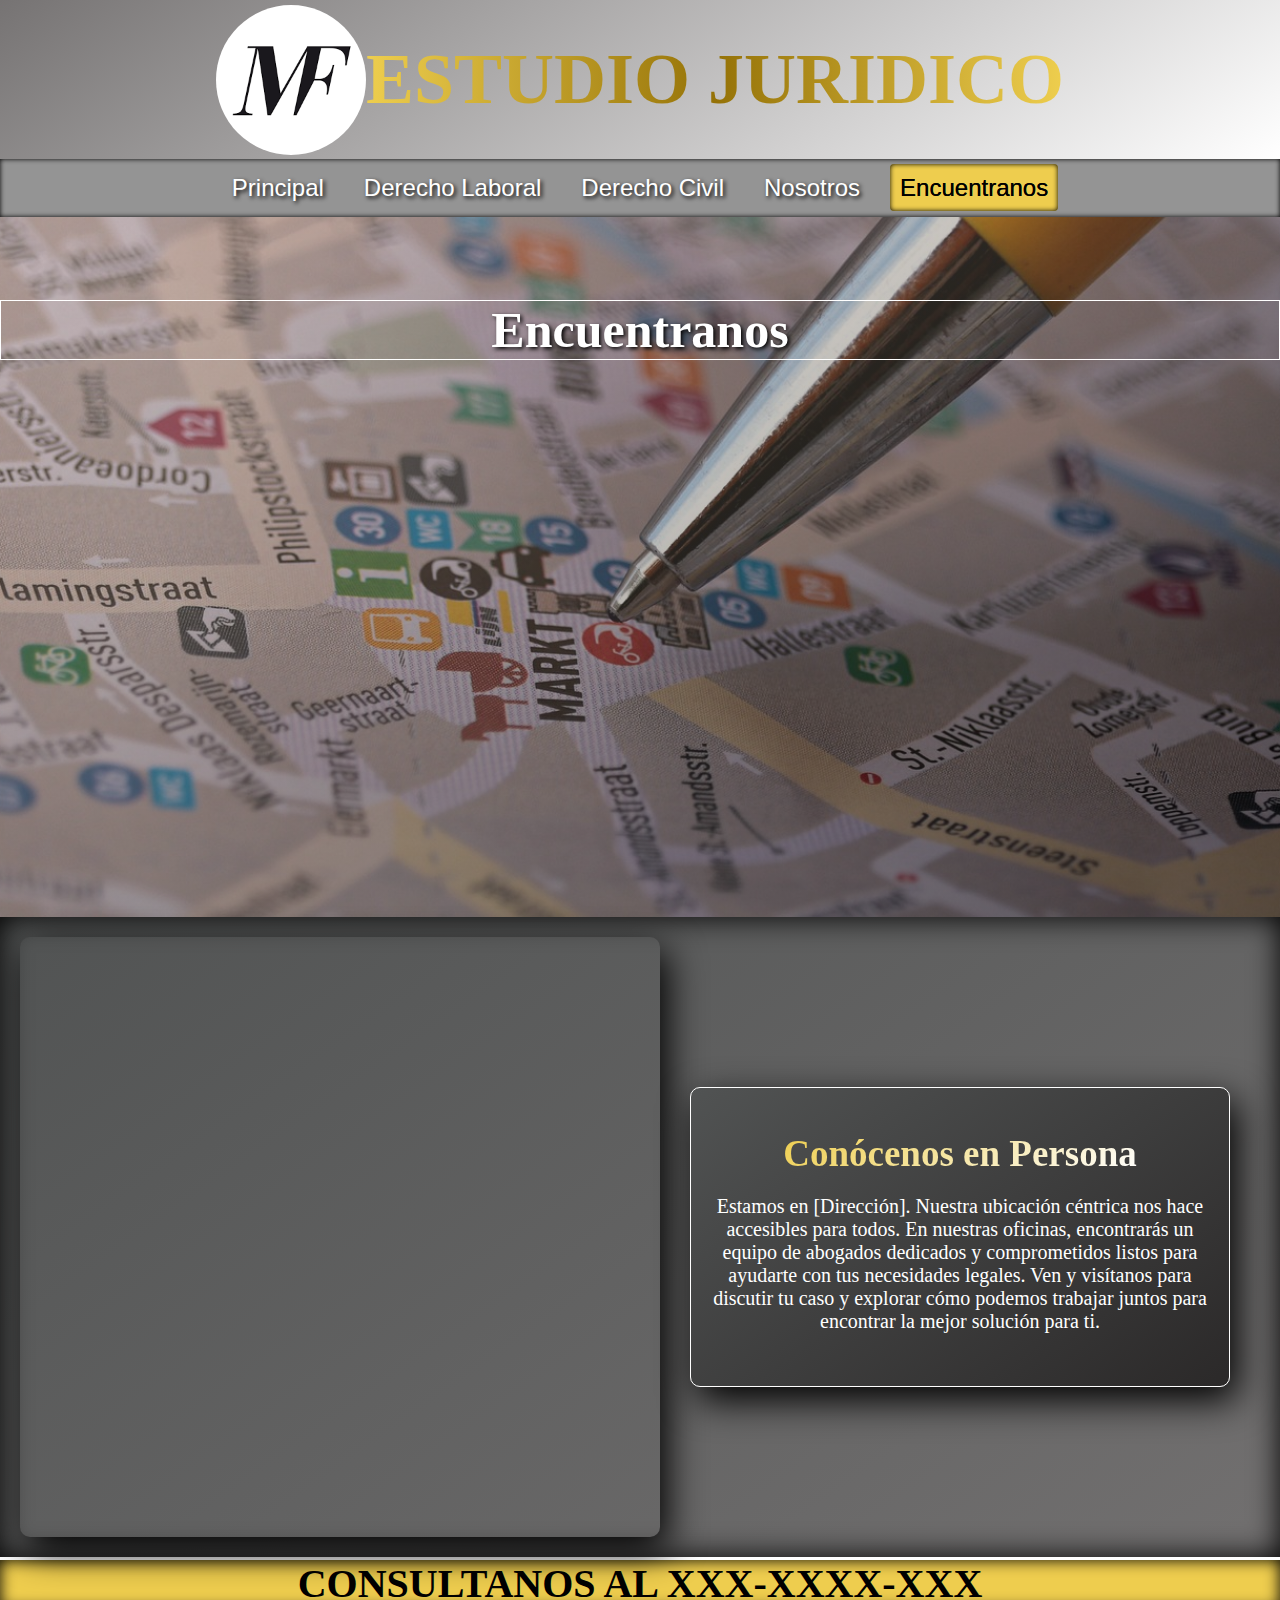
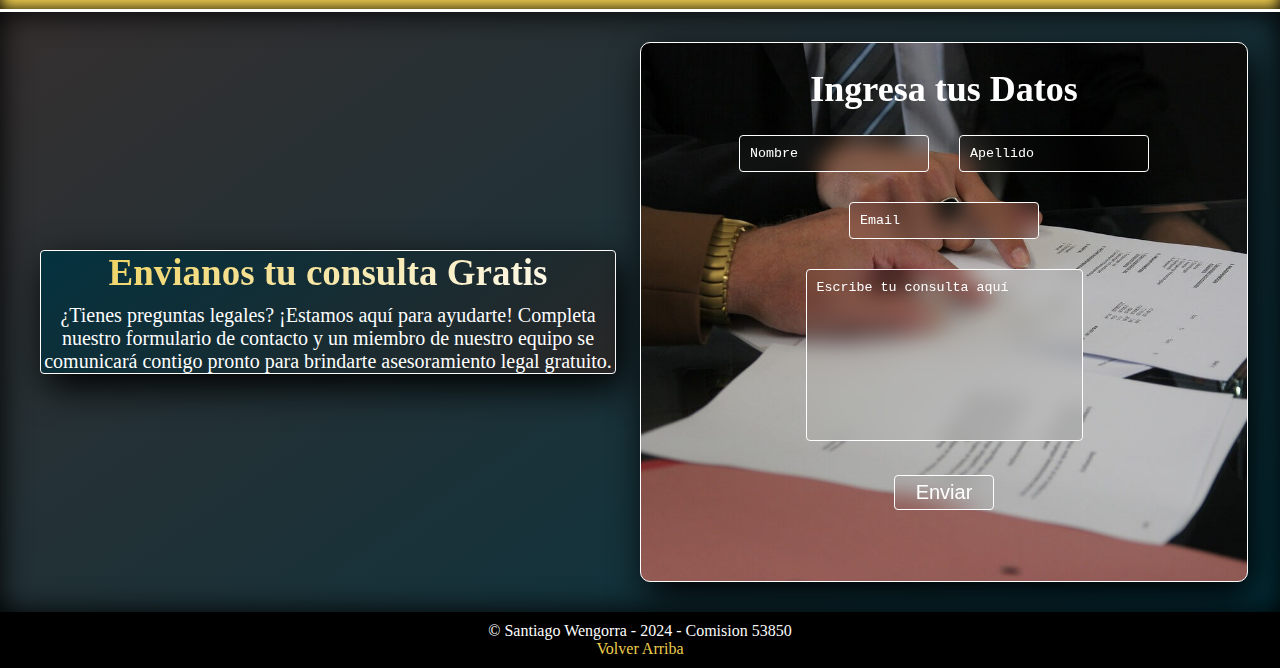
<file: Pages/Encuentranos.html>
<!DOCTYPE html>
<html lang="en">
<head>
    <meta charset="UTF-8">
    <meta name="viewport" content="width=device-width, initial-scale=1.0">
    <link rel="stylesheet" href="../css/style.css">
    
    <!-- Favicons -->
    <link rel="apple-touch-icon" sizes="57x57" href="../Favicon//apple-icon-57x57.png">
    <link rel="apple-touch-icon" sizes="60x60" href="../Favicon//apple-icon-60x60.png">
    <link rel="apple-touch-icon" sizes="72x72" href="../Favicon//apple-icon-72x72.png">
    <link rel="apple-touch-icon" sizes="76x76" href="../Favicon//apple-icon-76x76.png">
    <link rel="apple-touch-icon" sizes="114x114" href="../Favicon//apple-icon-114x114.png">
    <link rel="apple-touch-icon" sizes="120x120" href="../Favicon//apple-icon-120x120.png">
    <link rel="apple-touch-icon" sizes="144x144" href="../Favicon//apple-icon-144x144.png">
    <link rel="apple-touch-icon" sizes="152x152" href="../Favicon//apple-icon-152x152.png">
    <link rel="apple-touch-icon" sizes="180x180" href="../Favicon//apple-icon-180x180.png">
    <link rel="icon" type="image/png" sizes="192x192"  href="../Favicon//android-icon-192x192.png">
    <link rel="icon" type="image/png" sizes="32x32" href="../Favicon//favicon-32x32.png">
    <link rel="icon" type="image/png" sizes="96x96" href="../Favicon//favicon-96x96.png">
    <link rel="icon" type="image/png" sizes="16x16" href="../Favicon//favicon-16x16.png">
    <link rel="manifest" href="../Favicon//manifest.json">
    <meta name="msapplication-TileColor" content="#ffffff">
    <meta name="msapplication-TileImage" content="/ms-icon-144x144.png">
    <meta name="theme-color" content="#ffffff">

    <!-- Primary Meta Tags -->
    <title>MF Estudio Jurídico: Descubre como encontrarnos</title>
    <meta name="title" content="MF Estudio Jurídico: Descubre como encontrarnos" />
    <meta name="description" content="Descubre cómo encontrar MF Estudio Jurídico de manera rápida y sencilla. Nuestra guía te proporciona consejos útiles para ubicar nuestra firma legal, incluyendo direcciones, números de teléfono y detalles de contacto. Confía en nosotros para brindarte asesoramiento legal confiable y experto en áreas como derecho civil y laboral. ¡Encuentra MF Estudio Jurídico hoy mismo y resuelve tus problemas legales con nosotros!" />
    <meta name="keywords" content="Contacto, Encuentranos, Dirección, Teléfono, Correo electrónico, Ubicación, Estudio jurídico, Asesoría legal, Abogados, Consultoría legal, Cita previa, Horario de atención, Mapa, Visítanos, Comunicación">

    <!-- Open Graph / Facebook -->
    <meta property="og:type" content="website" />
    <meta property="og:url" content="" />
    <meta property="og:title" content="MF Estudio Jurídico: Encuentra asesoramiento legal confiable en derecho civil y laboral." />
    <meta property="og:description" content="Descubre cómo encontrar MF Estudio Jurídico de manera rápida y sencilla. Nuestra guía te proporciona consejos útiles para ubicar nuestra firma legal, incluyendo direcciones, números de teléfono y detalles de contacto. Confía en nosotros para brindarte asesoramiento legal confiable y experto en áreas como derecho civil y laboral. ¡Encuentra MF Estudio Jurídico hoy mismo y resuelve tus problemas legales con nosotros!" />
    <meta property="og:image" content="../Images/Logo.png" />

    <!-- Twitter -->
    <meta property="twitter:card" content="summary_large_image" />
    <meta property="twitter:url" content="" />
    <meta property="twitter:title" content="MF Estudio Jurídico: Encuentra asesoramiento legal confiable en derecho civil y laboral." />
    <meta property="twitter:description" content="Descubre cómo encontrar MF Estudio Jurídico de manera rápida y sencilla. Nuestra guía te proporciona consejos útiles para ubicar nuestra firma legal, incluyendo direcciones, números de teléfono y detalles de contacto. Confía en nosotros para brindarte asesoramiento legal confiable y experto en áreas como derecho civil y laboral. ¡Encuentra MF Estudio Jurídico hoy mismo y resuelve tus problemas legales con nosotros!" />
    <meta property="twitter:image" content="../Images/Logo.png"/>
</head>
<body>
    <header>
        <nav id="up">
            <section class="titulo">
            <a href="../index.html"><img src="../Images/Logo.png" alt="Logo que dice MF"></a>
            <h1>ESTUDIO JURIDICO</h1>
            <p></p>
            </section>
        <ul class="nav-list">
            <li>
            <a href="../index.html">Principal</a>
            </li>
            <li>
            <a href="Derecho Laboral.html">Derecho Laboral</a>
            </li>
            <li>
            <a href="Derecho Civil.html">Derecho Civil</a>
            </li>
            <li>
            <a href="Nosotros.html">Nosotros</a>
            </li>
            <li>
            <a href="Encuentranos.html" class="actual">Encuentranos</a>
            </li>
         </ul>
        </nav>
    </header>
    
    <!-- Main -->
    <main>
        <section class="Imgencuentranos">
            <div>
                <h2 class="subtitulo">Encuentranos</h2>
            </div>
        </section>

        <!-- Mapa -->
        <section class="encuentro bg-light-gray">
            <iframe src="https://www.google.com/maps/embed?pb=!1m18!1m12!1m3!1d3344.581715645557!2d-68.87905657371896!3d-33.04114882443241!2m3!1f0!2f0!3f0!3m2!1i1024!2i768!4f13.1!3m3!1m2!1s0x967e75429d7cdf73%3A0xe3c29a068defc98a!2sParque%20Urbano%20Luj%C3%A1n%20de%20Cuyo!5e0!3m2!1ses!2sar!4v1710275688861!5m2!1ses!2sar" width="600" height="450" style="border:0;" allowfullscreen="" loading="lazy" referrerpolicy="no-referrer-when-downgrade"></iframe>
            <article class="cartelEncuentro">
            <h3>Conócenos en Persona</h3>
            <p>Estamos en [Dirección]. Nuestra ubicación céntrica nos hace accesibles para todos. En nuestras oficinas, encontrarás un equipo de abogados dedicados y comprometidos listos para ayudarte con tus necesidades legales. Ven y visítanos para discutir tu caso y explorar cómo podemos trabajar juntos para encontrar la mejor solución para ti.</p>
            </article>
        </section>

        <!-- Contacto -->
        <section class="contacto">
            <a href="Pages/Encuentranos.html"><h3>CONSULTANOS AL XXX-XXXX-XXX</h3></a>
        </section>

        <!-- Consulta -->
        <section class="consulta">
            <div class="cartelConsulta">
                <h3>Envianos tu consulta Gratis</h3>
                <p>¿Tienes preguntas legales? ¡Estamos aquí para ayudarte! Completa nuestro formulario de contacto y un miembro de nuestro equipo se comunicará contigo pronto para brindarte asesoramiento legal gratuito.</p>
            </div>
            <article>
                <h3>Ingresa tus Datos</h3>
            <form class="form" action="">
                <!-- 2 columnas -->
                <div class="columnadoble">
                    <!-- columna 1 -->
                    <div>
                        <!-- <label for="name">Nombre</label> -->
                        <input class="controls" type="text" placeholder="Nombre" id="name" name="name">
                    </div>
                    <!-- columna 2 -->
                    <div>
                        <!-- <label for="surname">Apellido</label> -->
                        <input class="controls"  type="text" placeholder="Apellido" id="surname" name="surname">
                    </div>
                </div>
                <div>
                    <!-- <label for="email">Email</label> -->
                    <input class="controls" type="email" name="email" id="email" placeholder="Email">
                </div>
                <div>
                    <!-- <label for="consult">Consulta</label> -->
                    <textarea class="controls" name="consulta" id="consult" cols="30" rows="10" placeholder="Escribe tu consulta aquí"></textarea>
                </div>
                <div>
                    <button class="button" type="submit">Enviar</button>
                </div>
            </form>
            </article>
        </section>

    </main>

    <!-- footer -->
    <footer>
      <p>&copy; Santiago Wengorra - 2024 - Comision 53850</p>
      <a href="#up">Volver Arriba</a>
    </footer>
</body>
</html>
</file>
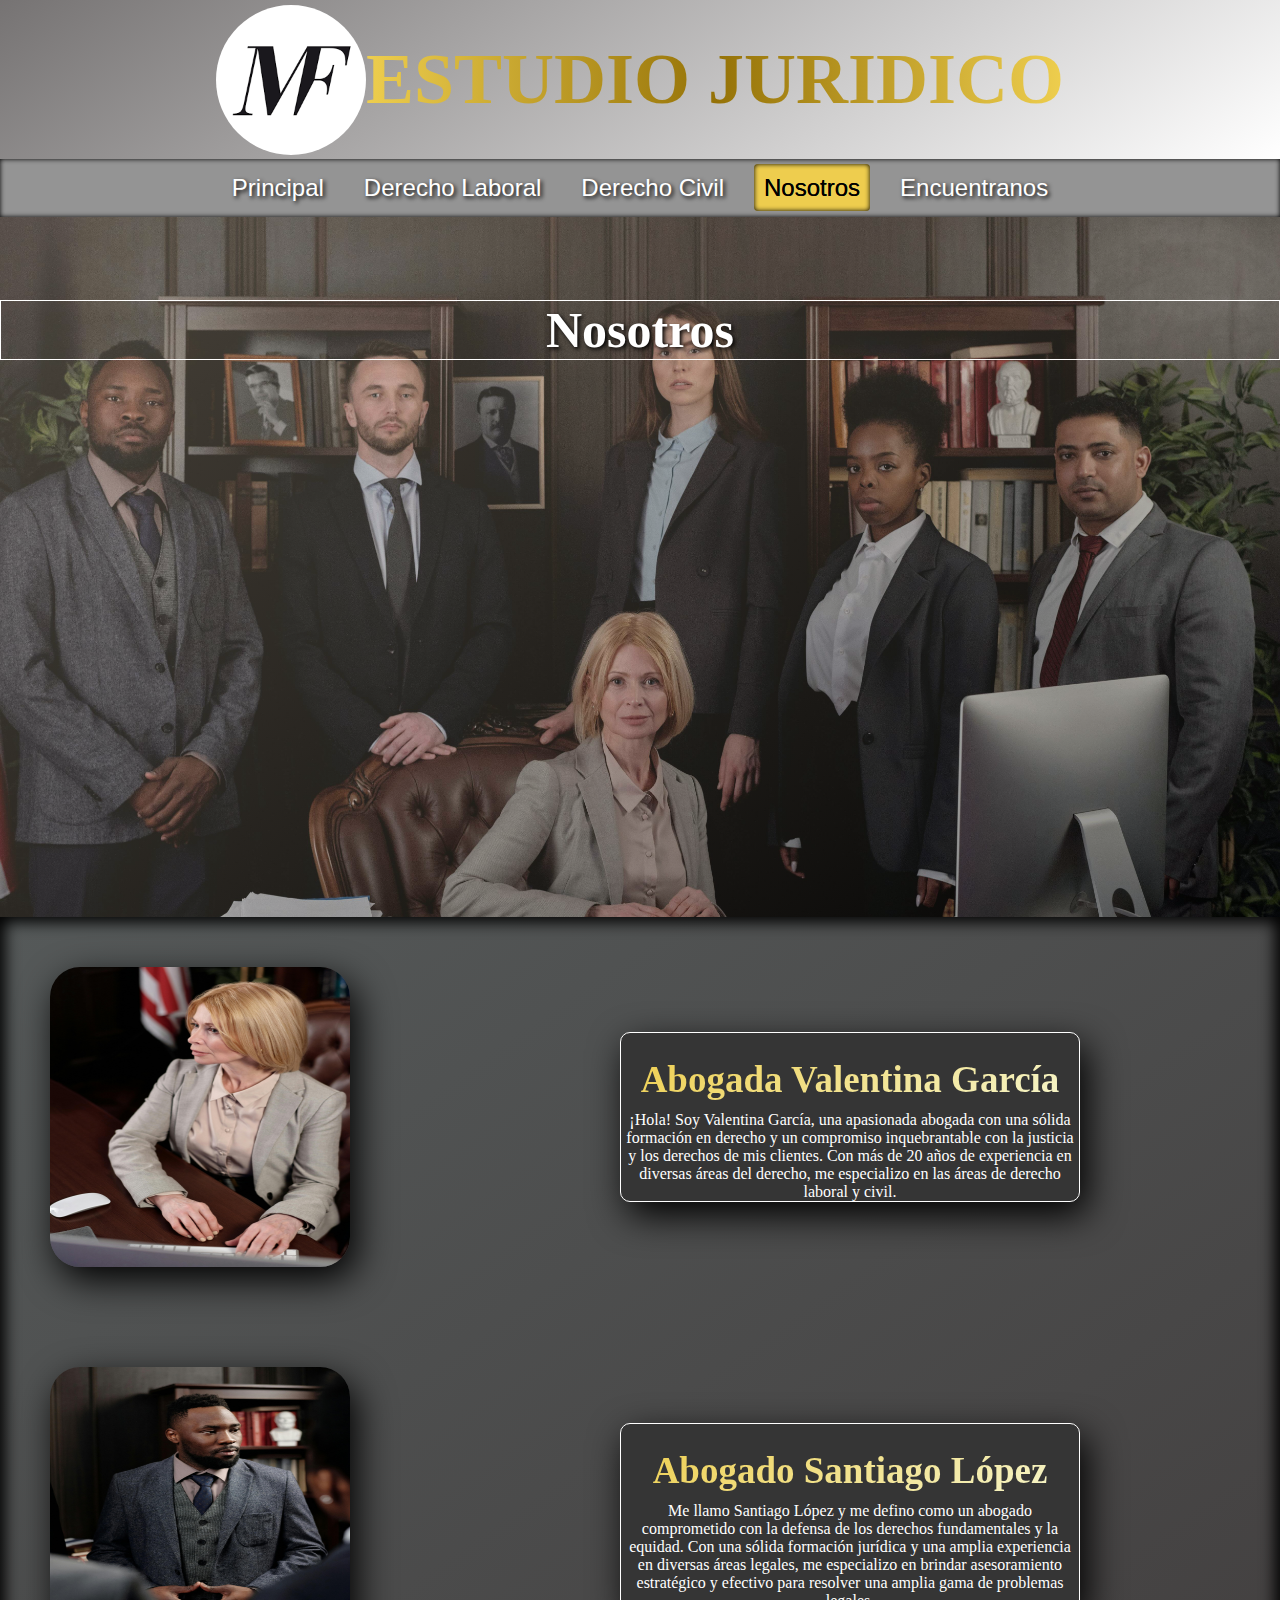
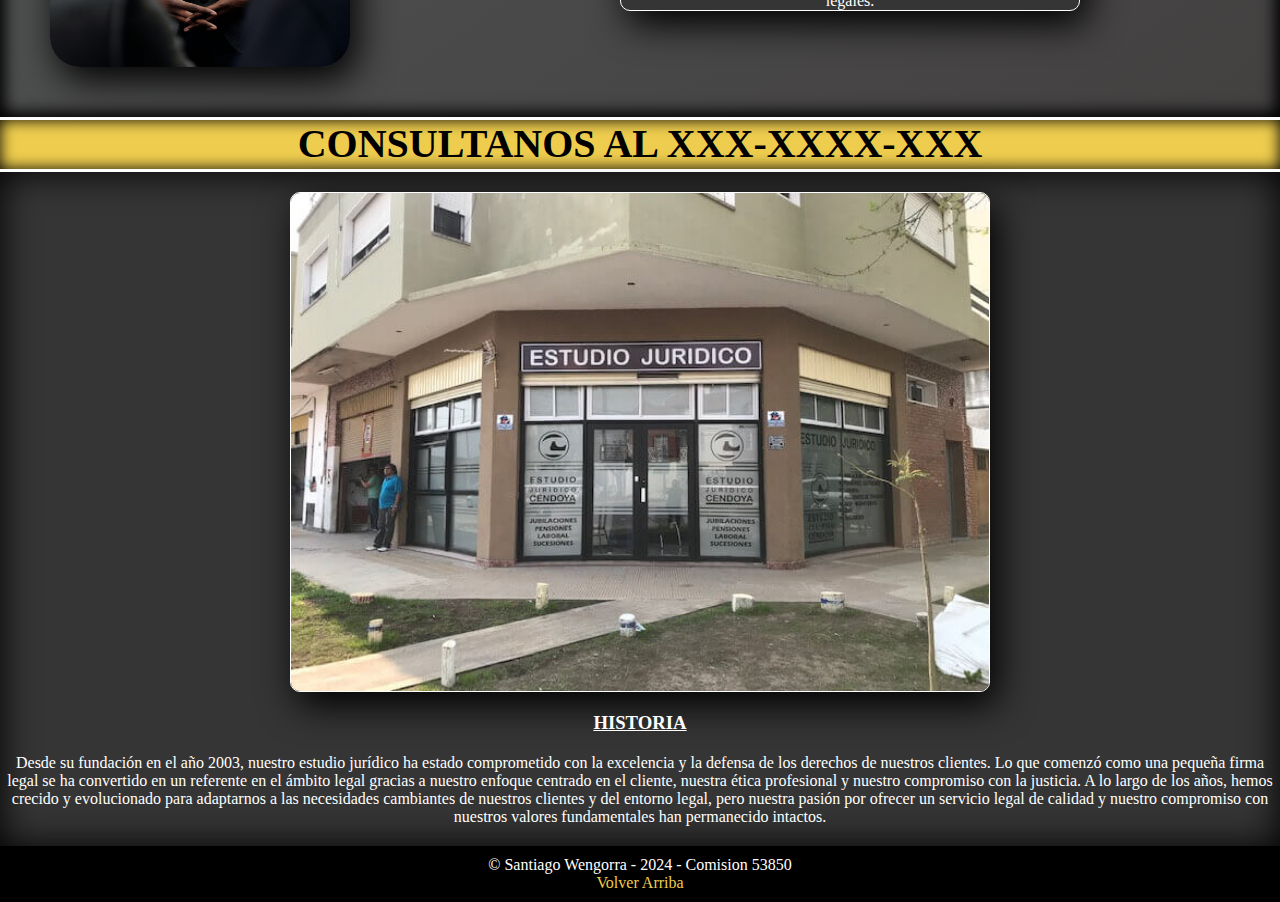
<file: Pages/Nosotros.html>
<!DOCTYPE html>
<html lang="en">
<head>
    <meta charset="UTF-8">
    <meta name="viewport" content="width=device-width, initial-scale=1.0">
    <link rel="stylesheet" href="../css/style.css">

    <!-- Favicons -->
    <link rel="apple-touch-icon" sizes="57x57" href="../Favicon//apple-icon-57x57.png">
    <link rel="apple-touch-icon" sizes="60x60" href="../Favicon//apple-icon-60x60.png">
    <link rel="apple-touch-icon" sizes="72x72" href="../Favicon//apple-icon-72x72.png">
    <link rel="apple-touch-icon" sizes="76x76" href="../Favicon//apple-icon-76x76.png">
    <link rel="apple-touch-icon" sizes="114x114" href="../Favicon//apple-icon-114x114.png">
    <link rel="apple-touch-icon" sizes="120x120" href="../Favicon//apple-icon-120x120.png">
    <link rel="apple-touch-icon" sizes="144x144" href="../Favicon//apple-icon-144x144.png">
    <link rel="apple-touch-icon" sizes="152x152" href="../Favicon//apple-icon-152x152.png">
    <link rel="apple-touch-icon" sizes="180x180" href="../Favicon//apple-icon-180x180.png">
    <link rel="icon" type="image/png" sizes="192x192"  href="../Favicon//android-icon-192x192.png">
    <link rel="icon" type="image/png" sizes="32x32" href="../Favicon//favicon-32x32.png">
    <link rel="icon" type="image/png" sizes="96x96" href="../Favicon//favicon-96x96.png">
    <link rel="icon" type="image/png" sizes="16x16" href="../Favicon//favicon-16x16.png">
    <link rel="manifest" href="../Favicon//manifest.json">
    <meta name="msapplication-TileColor" content="#ffffff">
    <meta name="msapplication-TileImage" content="/ms-icon-144x144.png">
    <meta name="theme-color" content="#ffffff">

    <!-- Primary Meta Tags -->
    <title>MF Estudio Jurídico: Conoce nuestro equipo de trabajo</title>
    <meta name="title" content="MF Estudio Jurídico: Conoce nuestro equipo de trabajo" />
    <meta name="description" content="Conoce más sobre MF Estudio Jurídico: Nuestra firma legal se compromete a ofrecer asesoramiento legal excepcional en áreas clave como derecho civil, laboral y comercial. Descubre nuestra dedicación a la excelencia, nuestro equipo de abogados altamente capacitados y nuestra pasión por proteger los derechos de nuestros clientes. En MF Estudio Jurídico, estamos aquí para servirte con integridad, experiencia y compromiso. ¡Conócenos hoy y descubre cómo podemos ayudarte a alcanzar tus objetivos legales!" />
    <meta name="keywords" content="Equipo de abogados, Abogados especializados, Experiencia legal, Asesoramiento legal, Profesionales legales, Consultores legales, Expertos en derecho, Juristas, Abogados competentes, Representación legal, Trayectoria legal, Abogados capacitados, Servicios legales">

    <!-- Open Graph / Facebook -->
    <meta property="og:type" content="website" />
    <meta property="og:url" content="" />
    <meta property="og:title" content="MF Estudio Jurídico: Conoce nuestro equipo de trabajo" />
    <meta property="og:description" content="Conoce más sobre MF Estudio Jurídico: Nuestra firma legal se compromete a ofrecer asesoramiento legal excepcional en áreas clave como derecho civil, laboral y comercial. Descubre nuestra dedicación a la excelencia, nuestro equipo de abogados altamente capacitados y nuestra pasión por proteger los derechos de nuestros clientes. En MF Estudio Jurídico, estamos aquí para servirte con integridad, experiencia y compromiso. ¡Conócenos hoy y descubre cómo podemos ayudarte a alcanzar tus objetivos legales!" />
    <meta property="og:image" content="../Images/Logo.png" />

    <!-- Twitter -->
    <meta property="twitter:card" content="summary_large_image" />
    <meta property="twitter:url" content="" />
    <meta property="twitter:title" content="MF Estudio Jurídico: Conoce nuestro equipo de trabajo" />
    <meta property="twitter:description" content="Conoce más sobre MF Estudio Jurídico: Nuestra firma legal se compromete a ofrecer asesoramiento legal excepcional en áreas clave como derecho civil, laboral y comercial. Descubre nuestra dedicación a la excelencia, nuestro equipo de abogados altamente capacitados y nuestra pasión por proteger los derechos de nuestros clientes. En MF Estudio Jurídico, estamos aquí para servirte con integridad, experiencia y compromiso. ¡Conócenos hoy y descubre cómo podemos ayudarte a alcanzar tus objetivos legales!" />
    <meta property="twitter:image" content="../Images/Logo.png" />
</head>
<body>
    <header>
        <nav id="up">
            <section class="titulo">
            <a href="../index.html"><img src="../Images/Logo.png" alt="Logo que dice MF"></a>
            <h1>ESTUDIO JURIDICO</h1>
            <p></p>
            </section>
        <ul class="nav-list">
            <li>
            <a href="../index.html">Principal</a>
            </li>
            <li>
            <a href="Derecho Laboral.html">Derecho Laboral</a>
            </li>
            <li>
            <a href="Derecho Civil.html">Derecho Civil</a>
            </li>
            <li>
            <a href="Nosotros.html" class="actual">Nosotros</a>
            </li>
            <li>
            <a href="Encuentranos.html">Encuentranos</a>
            </li>
         </ul>
        </nav>
    </header>

    <!-- Main -->
        <main>
            <section class="Imgnosotros">
                <div>
                    <h2 class="subtitulo">Nosotros</h2>
                </div>
            </section>

        <!-- Personal -->
        <section class="personal">
        <div class="abogado">
            <img src="../Images/Abogado1.jpg" alt="Fotografia del abogado 1">
            <article class="abogado-text bg-dark-gray">
            <h3>Abogada Valentina García</h3>    
            <p>¡Hola! Soy Valentina García, una apasionada abogada con una sólida formación en derecho y un compromiso inquebrantable con la justicia y los derechos de mis clientes. Con más de 20 años de experiencia en diversas áreas del derecho, me especializo en las áreas de derecho laboral y civil.</p>         
            </article>
        </div>
        <div class="abogado">
            <img src="../Images/Abogado2.jpg" alt="Fotografia del abogado 2">
            <article class="abogado-text bg-dark-gray">
            <h3>Abogado Santiago López</h3>    
            <p>Me llamo Santiago López y me defino como un abogado comprometido con la defensa de los derechos fundamentales y la equidad. Con una sólida formación jurídica y una amplia experiencia en diversas áreas legales, me especializo en brindar asesoramiento estratégico y efectivo para resolver una amplia gama de problemas legales.</p>         
            </article>
        </div>
        </section>

        <!-- Contacto -->
        <section class="contacto">
            <a href="Encuentranos.html"><h3>CONSULTANOS AL XXX-XXXX-XXX</h3></a>
        </section>

        <!-- Historia -->
        <section class="historia bg-dark-gray">
            <img src="../Images/Estudio Juridico.jpg" alt="Imagen del exterior del estudio juridico">
            <h3>HISTORIA</h3>
            <p>Desde su fundación en el año 2003, nuestro estudio jurídico ha estado comprometido con la excelencia y la defensa de los derechos de nuestros clientes. Lo que comenzó como una pequeña firma legal se ha convertido en un referente en el ámbito legal gracias a nuestro enfoque centrado en el cliente, nuestra ética profesional y nuestro compromiso con la justicia. A lo largo de los años, hemos crecido y evolucionado para adaptarnos a las necesidades cambiantes de nuestros clientes y del entorno legal, pero nuestra pasión por ofrecer un servicio legal de calidad y nuestro compromiso con nuestros valores fundamentales han permanecido intactos.</p>
        </section>
    </main>
    
    <!-- footer -->
    <footer>
      <p>&copy; Santiago Wengorra - 2024 - Comision 53850</p>
      <a href="#up">Volver Arriba</a>
    </footer>
</body>
</html>
</file>
<file: css/style.css>
@charset "UTF-8";
* {
  margin: 0;
  padding: 0;
  box-sizing: border-box;
}

h1, h2, h3, h4, h5, h6, ul, p {
  font-family: Cambria, Cochin, Georgia, Times, "Times New Roman", serif;
}

::selection {
  background-color: orange;
  color: white;
}

.bg-light-gray {
  background-color: rgb(136, 134, 134);
}

.bg-medium-gray {
  background-color: rgb(80, 80, 80);
}

.bg-dark-gray {
  background-color: rgb(53, 53, 53);
}

.bg-dark {
  background-color: black;
}

.bg-light {
  background-color: white;
}

.titulo {
  display: flex;
  flex-direction: row;
  justify-content: center;
  align-items: center;
  gap: 0px;
  background: linear-gradient(145deg, #767373, rgb(255, 255, 255));
}
.titulo h1 {
  display: flex;
  flex-direction: row;
  justify-content: center;
  align-items: center;
  gap: 0px;
  font-size: 72px;
  color: transparent;
  background: linear-gradient(90deg, #eece4e, rgb(149, 114, 7), #eece4e);
  background-clip: text;
  font-family: Georgia, "Times New Roman", Times, serif;
}
.titulo img {
  width: 150px;
  height: 150px;
  border-radius: 100%;
  object-fit: cover;
  margin-top: 5px;
}

.nav-list {
  display: flex;
  flex-direction: row;
  justify-content: center;
  align-items: center;
  gap: 20px;
  list-style: none;
  padding: 15px;
  justify-content: center;
  background-color: rgb(148, 148, 148);
  box-shadow: inset 0 0 5px #000;
  list-style: none;
  width: 100%;
  margin: 0;
}
.nav-list a {
  text-decoration: none;
  font-size: 24px;
  padding: 10px;
  font-family: Impact, Haettenschweiler, "Arial Narrow Bold", sans-serif;
  text-shadow: 2px 2px 4px #000;
  color: white;
}
.nav-list li:hover :not(.actual) {
  background-color: rgba(0, 0, 0, 0.2117647059);
  border-radius: 4px;
  box-shadow: 5px 5px 10px #000;
  padding: 10px;
  font-size: 25px;
  transition: 0.5s;
}
.nav-list .actual {
  box-shadow: inset 0 0 5px #000;
  background-color: #eecd4e;
  border: black;
  border-radius: 4px;
  text-shadow: 0 0 0 #000;
  color: black;
}
.nav-list .actual:hover {
  box-shadow: 5px 5px 10px #000;
  padding: 10px;
  font-size: 25px;
  transition: 0.5s;
}

.subtitulo {
  text-shadow: 2px 2px 4px #000;
  position: absolute;
  top: 300px;
  text-align: center;
  color: white;
  font-size: 50px;
  background-color: transparent;
  border: 1px solid white;
  width: 100%;
}
.subtitulo:hover {
  text-decoration: underline;
  text-decoration-thickness: 3px;
  text-decoration-style: blur(2px);
}

.contacto {
  box-shadow: inset 0 0 15px #000;
  width: 100%;
  min-height: 55px;
  max-height: 100%;
  background-color: #eecd4e;
  border-bottom: 3px solid white;
  border-top: 3px solid white;
}
.contacto h3 {
  text-align: center;
  display: flex;
  flex-direction: row;
  justify-content: center;
  align-items: center;
  gap: 0px;
  font-size: 40px;
  font-weight: bold;
  margin: 0;
}
.contacto a {
  text-decoration: none;
  color: black;
}
.contacto a:hover {
  color: white;
  text-shadow: 2px 2px 4px #000;
  transition: 0.2s;
}

.consulta {
  min-height: 600px;
  max-height: 100%;
  display: grid;
  grid-template-columns: repeat(2, 50%);
  align-items: center;
  background: linear-gradient(145deg, #352f2f, #033441);
  box-shadow: inset 0 0 30px #000;
}
.consulta .cartelConsulta {
  width: 90%;
  min-height: 20%;
  max-height: 100%;
  font-size: 20px;
  color: white;
  border: 1px solid white;
  border-radius: 4px;
  box-shadow: 7px 13px 37px #000;
  background: linear-gradient(145deg, #04323f, rgb(41, 39, 39));
  text-align: center;
  margin-left: 40px;
}
.consulta .cartelConsulta:hover {
  background: linear-gradient(145deg, rgba(0, 0, 0, 0.4823529412), rgba(0, 0, 0, 0.416));
}
.consulta .cartelConsulta h3 {
  font-size: 37px;
  color: transparent;
  background: linear-gradient(145deg, #eece4e, rgb(255, 255, 255));
  background-clip: text;
  margin-bottom: 10px;
  text-decoration: underline;
}
.consulta article {
  width: 95%;
  min-height: 90%;
  max-height: 100%;
  background-image: url(../Images/Consulta.jpg);
  backdrop-filter: blur(10px);
  background-position: center;
  background-repeat: no-repeat;
  background-size: cover;
  box-shadow: 7px 13px 37px #000;
  border: 1px solid white;
  border-radius: 10px;
  margin-block: 20px;
}
.consulta article h3 {
  display: flex;
  flex-direction: column;
  justify-content: center;
  align-items: center;
  gap: 0px;
  font-size: 36px;
  color: white;
  margin-block: 25px;
}
.consulta article:hover {
  text-shadow: 2px 2px 4px #000;
  text-decoration: underline;
  color: white;
  transition: 0.2s;
}
.consulta .form {
  display: flex;
  flex-direction: column;
  justify-content: center;
  align-items: center;
  gap: 0px;
  justify-content: center;
  align-items: center;
  gap: 30px;
}
.consulta .form .columnadoble {
  display: flex;
  flex-direction: row;
  justify-content: center;
  align-items: center;
  gap: 30px;
}
.consulta .form .controls {
  background: none;
  padding: 10px;
  border-radius: 4px;
  border: 1px solid White;
  position: static;
  backdrop-filter: blur(10px);
  font-family: "Courier New", Courier, monospace;
  color: white;
  resize: none;
}
.consulta .form .controls:hover {
  background-color: rgba(0, 0, 0, 0.172);
  text-decoration: underline;
  transition: 0.5s;
}
.consulta .form .controls::placeholder {
  color: white;
}
.consulta .form .button {
  border: 1px solid White;
  padding: 5px;
  border-radius: 4px;
  background: none;
  Color: White;
  backdrop-filter: blur(10px);
  font-size: 20px;
  margin-bottom: 10px;
  width: 100px;
}
.consulta .form .button:hover {
  color: black;
  background-color: white;
  transition: 0.3s;
}

footer {
  text-align: center;
  background-color: rgb(0, 0, 0);
  color: white;
  padding: 10px;
}
footer a {
  color: #eecd4e;
  text-decoration: none;
}

.encuentro {
  display: grid;
  grid-template-columns: repeat(2, 50%);
  box-shadow: inset 0 0 30px #000;
  text-align: center;
  background: linear-gradient(145deg, #515353, rgb(114, 112, 112));
}
.encuentro iframe {
  width: 100%;
  height: 600px;
  margin: 20px;
  box-shadow: 7px 13px 37px #000;
  border-radius: 10px;
}
.encuentro .cartelEncuentro {
  min-height: 300px;
  max-height: 100%;
  display: flex;
  flex-direction: column;
  justify-content: center;
  align-items: center;
  gap: 0px;
  align-self: center;
  font-size: 20px;
  color: white;
  border: 1px solid white;
  border-radius: 10px;
  box-shadow: 7px 13px 37px #000;
  background-color: #515353;
  background: linear-gradient(145deg, #515353, rgb(43, 41, 41));
  margin: 50px;
}
.encuentro .cartelEncuentro h3 {
  font-size: 37px;
  color: transparent;
  background: linear-gradient(145deg, #eece4e, rgb(255, 255, 255));
  background-clip: text;
  margin-bottom: 10px;
  text-decoration: underline;
}
.encuentro .cartelEncuentro p {
  margin: 10px;
}
.encuentro .cartelEncuentro a {
  color: white;
  text-decoration: none;
  border: 1px solid white;
  border-radius: 4px;
  padding: 3px;
  min-width: 100px;
  align-self: center;
  margin-block: 15px;
}
.encuentro .cartelEncuentro:hover a {
  color: black;
  background-color: white;
  transition: 0.3s;
}
.encuentro .cartelEncuentro:hover {
  background: linear-gradient(145deg, rgba(0, 0, 0, 0.4823529412), rgba(0, 0, 0, 0.678));
}

.ImgPrincipal {
  background: linear-gradient(145deg, rgba(234, 215, 187, 0.316), rgba(0, 0, 0, 0.481)), url("../Images/Lapicera.jpg");
  background-position: center;
  background-repeat: no-repeat;
  background-size: cover;
  width: 100%;
  height: 700px;
  object-fit: cover;
}

.contacto h2 {
  text-align: center;
  display: flex;
  flex-direction: row;
  justify-content: center;
  align-items: center;
  gap: 0px;
  font-size: 40px;
  font-weight: bold;
}

.content {
  display: flex;
  flex-direction: row;
  justify-content: center;
  align-items: center;
  gap: 20px;
  min-height: 850px;
  box-shadow: inset 0 0 37px #000;
}
.content .card {
  width: 500px;
  text-align: center;
  min-height: 700px;
  max-height: 100%;
  box-shadow: inset 0px 10px 20px -6px rgba(0, 0, 0, 0.5);
  box-shadow: 7px 13px 37px #000;
  border: 1px solid white;
  border-radius: 4px;
}
.content .card img {
  width: 300px;
  height: 300px;
  border-radius: 100%;
  object-fit: cover;
  box-shadow: 7px 13px 37px #000;
  border: 2px solid white;
  margin: 20px;
}
.content .card:hover {
  background-color: rgba(0, 0, 0, 0.537254902);
  transition: 0.3s;
}
.content .card:hover img {
  border-radius: 10px;
  transition: 0.2s;
}
.content .card:hover .text-card {
  background-color: rgba(0, 0, 0, 0.537254902);
  transition: 0.3s;
}
.content .card:hover a {
  color: black;
  background-color: white;
  transition: 0.3s;
}
.content .card:hover :not(a) {
  text-decoration: underline;
  transition: 0.3s;
}
.content .text-card {
  display: flex;
  flex-direction: column;
  justify-content: center;
  align-items: center;
  gap: 10px;
  min-height: 250px;
  max-height: 100%;
  margin: 50px;
  border: 2px solid white;
  border-radius: 4px;
  color: white;
  box-shadow: 0 0 30px #000;
}
.content .text-card h3 {
  margin-top: 10px;
  font-size: 20px;
}
.content .text-card p {
  margin-block: 10px;
}
.content .text-card a {
  color: white;
  text-decoration: none;
  border: 1px solid white;
  border-radius: 4px;
  padding: 3px;
  min-width: 100px;
  align-self: center;
  margin-bottom: 10px;
}

.Imglaboral {
  background: linear-gradient(145deg, rgba(234, 215, 187, 0.316), rgba(0, 0, 0, 0.481)), url("../Images/Laboral.jpg");
  background-position: center;
  background-repeat: no-repeat;
  background-size: cover;
  width: 100%;
  height: 700px;
  object-fit: cover;
}

.text-laboral {
  display: grid;
  grid-template-areas: "box1 box1 box2" "box1 box1 box3";
  min-height: 800px;
  max-height: 100%;
  color: white;
  text-align: center;
}
.text-laboral .text-box-laboral {
  min-height: 500px;
  max-height: 100%;
  grid-area: box1;
  display: flex;
  flex-direction: column;
  justify-content: center;
  align-items: center;
  gap: 30px;
  margin: 100px;
  border-radius: 10px;
  border: 1px solid white;
  box-shadow: 7px 13px 30px #000;
}
.text-laboral .text-box-laboral:hover {
  transform: scale(1.01);
  transition: 0.5s;
}
.text-laboral .despido {
  grid-area: box2;
  display: flex;
  flex-direction: column;
  justify-content: center;
  align-items: center;
  gap: 10px;
  margin: 30px;
  border-radius: 10px;
  border: 1px solid white;
  box-shadow: 7px 13px 30px #000;
}
.text-laboral .despido h3 {
  font-size: 20px;
}
.text-laboral .despido:hover {
  transform: scale(1.01);
  transition: 0.5s;
}
.text-laboral .despido:hover img {
  transform: scale(1.01);
  transition: 0.5s;
}
.text-laboral .despido img {
  width: 200px;
  height: 200px;
  border-radius: 100%;
  object-fit: cover;
  box-shadow: 7px 13px 37px #000;
  border: 2px solid white;
  margin-block: 10px;
}
.text-laboral .trabajo-negro {
  grid-area: box3;
  display: flex;
  flex-direction: column;
  justify-content: center;
  align-items: center;
  gap: 10px;
  margin: 30px;
  border-radius: 10px;
  border: 1px solid white;
  box-shadow: 7px 13px 30px #000;
}
.text-laboral .trabajo-negro h3 {
  font-size: 20px;
}
.text-laboral .trabajo-negro:hover {
  transform: scale(1.01);
  transition: 0.5s;
}
.text-laboral .trabajo-negro:hover img {
  transform: scale(1.01);
  transition: 0.5s;
}
.text-laboral .trabajo-negro img {
  width: 200px;
  height: 200px;
  border-radius: 100%;
  object-fit: cover;
  box-shadow: 7px 13px 37px #000;
  border: 2px solid white;
  margin-block: 10px;
}

.Imgcivil {
  background: linear-gradient(145deg, rgba(234, 215, 187, 0.316), rgba(0, 0, 0, 0.481)), url("../Images/Civil.jpg");
  background-position: center;
  background-repeat: no-repeat;
  background-size: cover;
  width: 100%;
  height: 700px;
  object-fit: cover;
}

.text-civil {
  display: grid;
  grid-template-areas: "box1 box1 box2" "box1 box1 box3";
  min-height: 800px;
  max-height: 100%;
  color: white;
  text-align: center;
}
.text-civil .text-box-civil {
  min-height: 500px;
  max-height: 100%;
  grid-area: box1;
  display: flex;
  flex-direction: column;
  justify-content: center;
  align-items: center;
  gap: 30px;
  margin: 100px;
  border-radius: 10px;
  border: 1px solid white;
  box-shadow: 7px 13px 30px #000;
}
.text-civil .text-box-civil:hover {
  transform: scale(1.01);
  transition: 0.5s;
}
.text-civil .sucesiones {
  grid-area: box2;
  display: flex;
  flex-direction: column;
  justify-content: center;
  align-items: center;
  gap: 10px;
  margin: 30px;
  border-radius: 10px;
  border: 1px solid white;
  box-shadow: 7px 13px 30px #000;
}
.text-civil .sucesiones h3 {
  font-size: 20px;
}
.text-civil .sucesiones:hover {
  transform: scale(1.01);
  transition: 0.5s;
}
.text-civil .sucesiones:hover img {
  transform: scale(1.01);
  transition: 0.5s;
}
.text-civil .sucesiones img {
  width: 200px;
  height: 200px;
  border-radius: 100%;
  object-fit: cover;
  box-shadow: 7px 13px 37px #000;
  border: 2px solid white;
  margin-block: 10px;
}
.text-civil .daños {
  grid-area: box3;
  display: flex;
  flex-direction: column;
  justify-content: center;
  align-items: center;
  gap: 10px;
  margin: 30px;
  border-radius: 10px;
  border: 1px solid white;
  box-shadow: 7px 13px 30px #000;
}
.text-civil .daños h3 {
  font-size: 20px;
}
.text-civil .daños:hover {
  transform: scale(1.01);
  transition: 0.5s;
}
.text-civil .daños:hover img {
  transform: scale(1.01);
  transition: 0.5s;
}
.text-civil .daños img {
  width: 200px;
  height: 200px;
  border-radius: 100%;
  object-fit: cover;
  box-shadow: 7px 13px 37px #000;
  border: 2px solid white;
  margin-block: 10px;
}

.Imgnosotros {
  background: linear-gradient(145deg, rgba(234, 215, 187, 0.316), rgba(0, 0, 0, 0.481)), url("../Images/Nosotros.jpg");
  background-position: center;
  background-repeat: no-repeat;
  background-size: cover;
  width: 100%;
  height: 700px;
  object-fit: cover;
}

.personal {
  color: white;
  box-shadow: inset 0 0 15px 5px #000;
  background: linear-gradient(145deg, #555959, rgb(67, 64, 64));
}
.personal .abogado {
  display: flex;
  flex-direction: row;
  justify-content: center;
  align-items: center;
  gap: 20px;
  text-align: center;
}
.personal .abogado img {
  min-width: 300px;
  height: 300px;
  margin: 50px;
  border-radius: 30px;
  box-shadow: 7px 13px 37px #000;
  transition: 0.5s;
}
.personal .abogado img:hover {
  transition: 0.5s;
  animation-name: salto;
  animation-iteration-count: initial;
  animation-duration: 0.7s;
}
.personal .abogado h3 {
  font-size: 37px;
  color: transparent;
  background: linear-gradient(145deg, #eece4e, rgb(246, 246, 205));
  background-clip: text;
  margin-bottom: 10px;
}
.personal .abogado .abogado-text {
  min-width: 300px;
  max-width: 100%;
  min-height: 150px;
  max-height: 100%;
  color: white;
  border: 1px solid white;
  border-radius: 10px;
  box-shadow: 7px 13px 37px #000;
  margin-inline: 200px;
  margin-block: 20px;
}
.personal .abogado .abogado-text:hover {
  background-color: rgba(0, 0, 0, 0.4352941176);
  transition: 0.5s;
  transform: scale(1.01);
}
.personal .abogado .abogado-text h3 {
  margin-top: 25px;
}
.personal .abogado .abogado-text:hover h3 {
  text-decoration: underline;
}

@keyframes salto {
  0% {
    transform: translateY(0) rotate(0);
    border-radius: 40px;
  }
  33% {
    transform: translateY(-100px) rotate(180deg);
    border-radius: 100%;
  }
  100% {
    transform: translateY(0) rotate(360deg);
    border-radius: 40px;
  }
}
/*? Historia */
.historia {
  display: flex;
  flex-direction: column;
  justify-content: center;
  align-items: center;
  gap: 0px;
  text-align: center;
  box-shadow: inset 0 0 37px #000;
  color: white;
}
.historia img {
  width: 700px;
  height: 500px;
  border: 1px solid white;
  border-radius: 10px;
  box-shadow: 7px 13px 37px #000;
  margin-block: 20px;
}
.historia img:hover {
  transition: 0.5s;
  transform: scale(1.01);
}
.historia p {
  margin-block: 20px;
}
.historia h3 {
  text-decoration: underline;
}

.Imgencuentranos {
  background: linear-gradient(145deg, rgba(234, 215, 187, 0.316), rgba(0, 0, 0, 0.481)), url("../Images/Maps.jpg");
  background-position: center;
  background-repeat: no-repeat;
  background-size: cover;
  width: 100%;
  height: 700px;
  object-fit: cover;
}

@media (max-width: 1500px) {
  .text-civil, .text-laboral {
    grid-template-areas: "box1" "box2" "box3";
  }
  .text-civil .text-box-civil, .text-civil .text-box-laboral, .text-civil .sucesiones, .text-civil .daños, .text-laboral .text-box-civil, .text-laboral .text-box-laboral, .text-laboral .sucesiones, .text-laboral .daños {
    margin-block: 30px;
    margin-inline: 10px;
  }
}
@media (max-width: 1100px) {
  .consulta {
    grid-template-columns: 100%;
    justify-content: center;
  }
  .consulta .cartelConsulta {
    margin-left: 0px;
    margin-block: 10px;
    width: 100%;
  }
  .consulta article {
    width: 100%;
  }
  .consulta article .button {
    margin-bottom: 10px;
  }
  .consulta article .form .columnadoble {
    display: flex;
    flex-direction: column;
  }
  .personal .abogado {
    flex-direction: column;
  }
  .encuentro {
    grid-template-columns: 100%;
  }
  .encuentro iframe {
    margin: 0;
  }
  .historia img {
    width: 100%;
  }
  .content {
    flex-direction: column;
  }
  .content .card {
    width: 100%;
    gap: 0px;
  }
}
@media (max-width: 850px) {
  .titulo h1 {
    font-size: 45px;
  }
  .nav-list {
    display: flex;
    flex-direction: column;
    align-items: center;
  }
  .subtitulo {
    top: 500px;
  }
  .contacto {
    font-size: 30px;
  }
}
@media (max-width: 616px) {
  .columnadoble {
    flex-direction: column;
  }
  .contacto h3 {
    font-size: 30px;
    min-height: 45px;
    max-height: 100%;
  }
  .contacto h2 {
    font-size: 30px;
    min-height: 45px;
    max-height: 100%;
  }
}

/*# sourceMappingURL=style.css.map */
</file>
